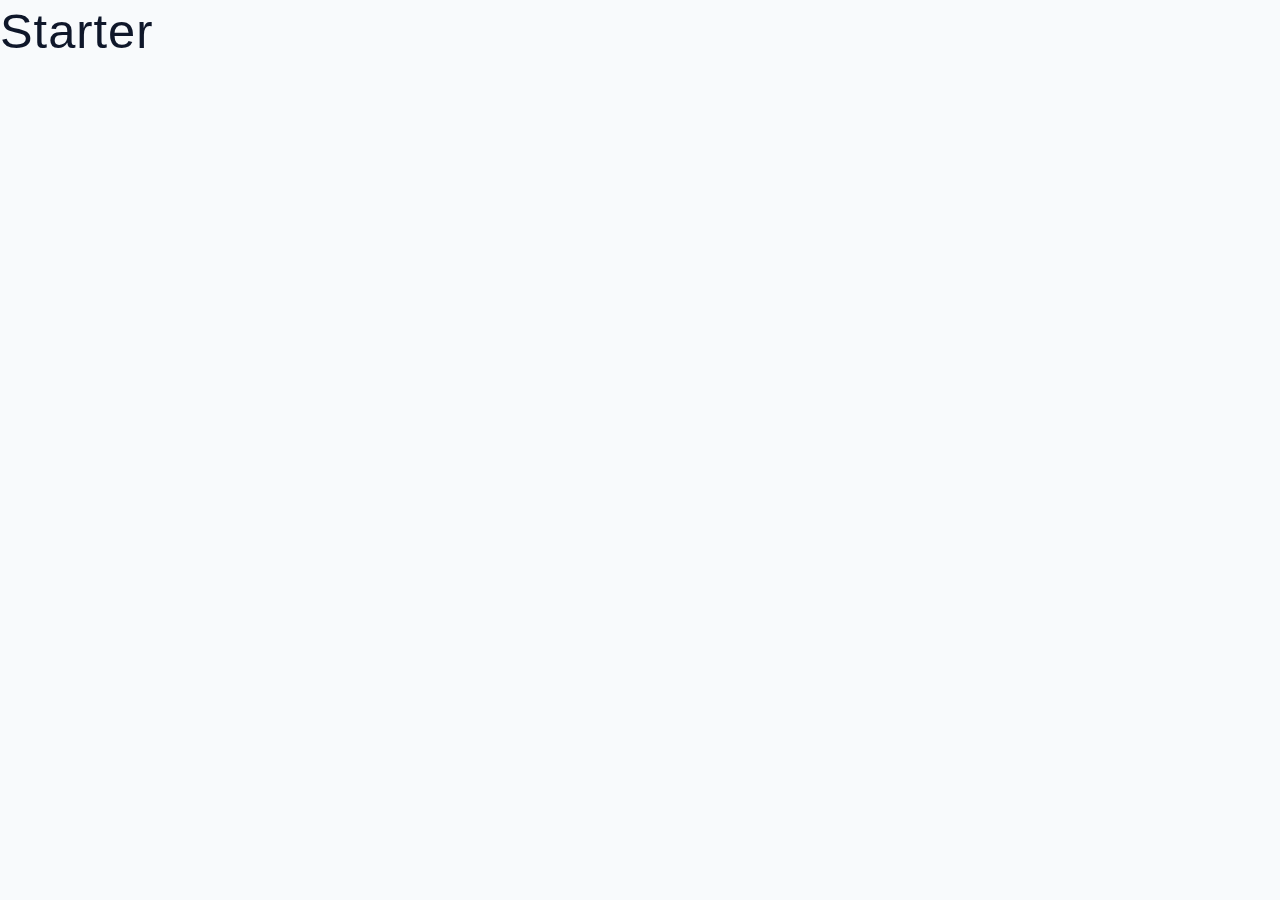
<file: 00-default-starter/final/index.html>
<!DOCTYPE html>
<html lang="en">
  <head>
    <meta charset="UTF-8" />
    <meta http-equiv="X-UA-Compatible" content="IE=edge" />
    <meta name="viewport" content="width=device-width, initial-scale=1.0" />
    <title>Starter</title>
    <!-- normalize -->
    <link rel="stylesheet" href="./normalize.css" />
    <!-- font-awesome -->
    <link
      rel="stylesheet"
      href="https://cdnjs.cloudflare.com/ajax/libs/font-awesome/5.14.0/css/all.min.css"
    />
    <!-- main css -->
    <link rel="stylesheet" href="./main.css" />
  </head>
  <body>
    <h1>Starter</h1>
  </body>
</html>
</file>
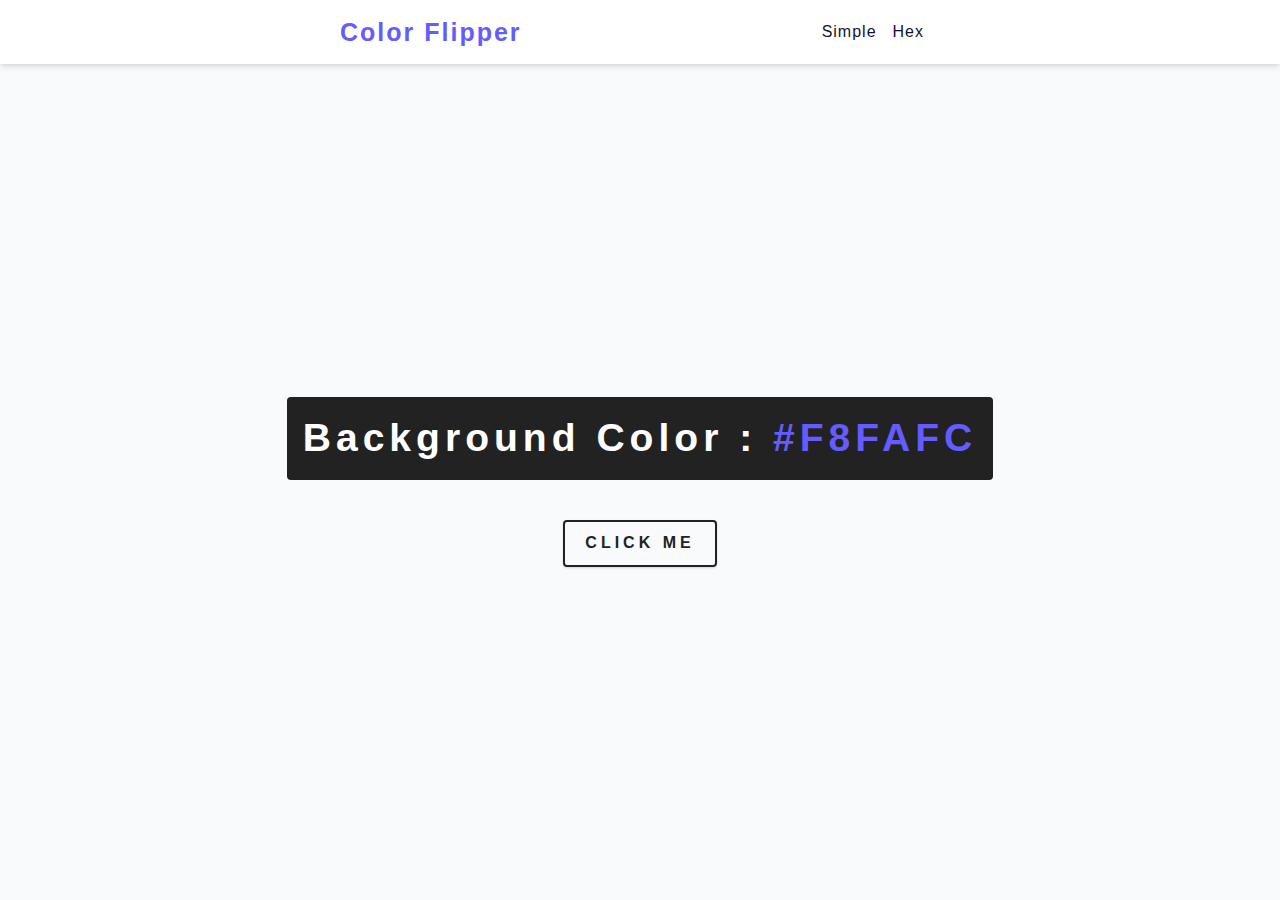
<file: 01-color-flipper/final/index.html>
<!DOCTYPE html>
<html lang="en">
  <head>
    <meta charset="UTF-8" />
    <meta http-equiv="X-UA-Compatible" content="IE=edge" />
    <meta name="viewport" content="width=device-width, initial-scale=1.0" />
    <title>Color Flipper || Simple</title>
    <!-- normalize -->
    <link rel="stylesheet" href="./normalize.css" />
    <!-- font-awesome -->
    <link
      rel="stylesheet"
      href="https://cdnjs.cloudflare.com/ajax/libs/font-awesome/5.14.0/css/all.min.css"
    />
    <!-- main css -->
    <link rel="stylesheet" href="./main.css" />
  </head>
  <body>
    <nav>
      <div class="nav-center">
        <h4>color flipper</h4>
        <ul class="nav-links">
          <li><a href="index.html">simple</a></li>
          <li><a href="hex.html">hex</a></li>
        </ul>
      </div>
    </nav>
    <main>
      <div class="container">
        <h2>background color : <span class="color">#f8fafc</span></h2>
        <button class="btn btn-hero" id="btn">click me</button>
      </div>
    </main>
  </body>
</html>
</file>
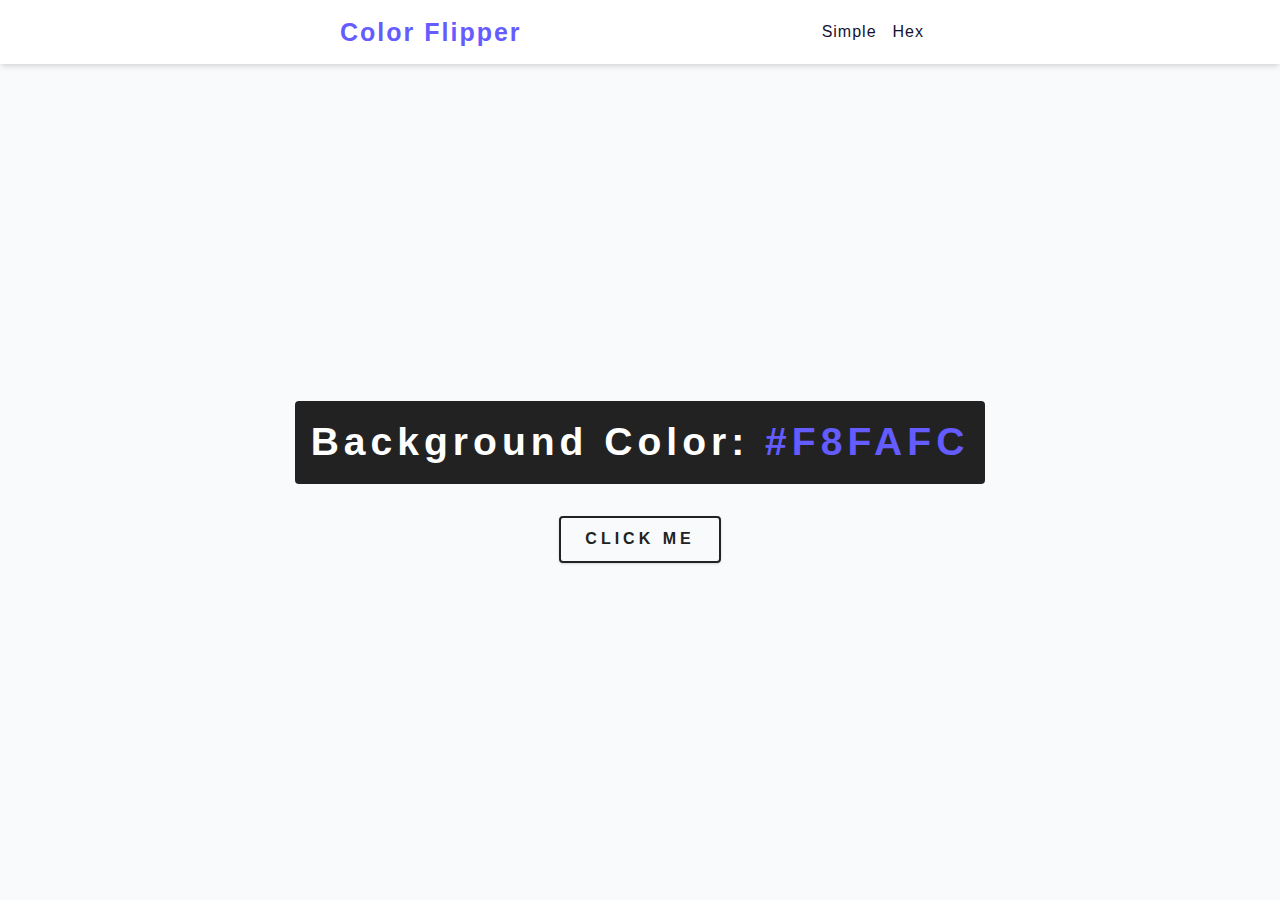
<file: 01-color-flipper/starter/index.html>
<!DOCTYPE html>
<html lang="en">
    <head>
        <meta charset="UTF-8" />
        <meta http-equiv="X-UA-Compatible" content="IE=edge" />
        <meta name="viewport" content="width=device-width, initial-scale=1.0" />
        <title>Color Flipper || Simple</title>
        <!-- normalize -->
        <link rel="stylesheet" href="./normalize.css" />
        <!-- font-awesome -->
        <link
            rel="stylesheet"
            href="https://cdnjs.cloudflare.com/ajax/libs/font-awesome/5.14.0/css/all.min.css"
        />
        <!-- main css -->
        <link rel="stylesheet" href="./main.css" />
    </head>
    <body>
        <nav class="nav">
            <div class="nav-center">
                <h4>Color Flipper</h4>
                <!-- nav links -->
                <ul class="nav-links">
                    <!-- single link -->
                    <li>
                        <a href="./index.html" class="nav-link">Simple</a>
                    </li>
                    <!-- end of single link -->
                    <!-- single link -->
                    <li>
                        <a href="./hex.html" class="nav-link">Hex</a>
                    </li>
                    <!-- end of single link -->
                </ul>
            </div>
        </nav>
        <main>
            <div class="container">
                <h2>background color: <span class="color">#f8fafc</span></h2>
                <button class="btn btn-hero" id="btn">click me</button>
            </div>
        </main>
    </body>
</html>
</file>
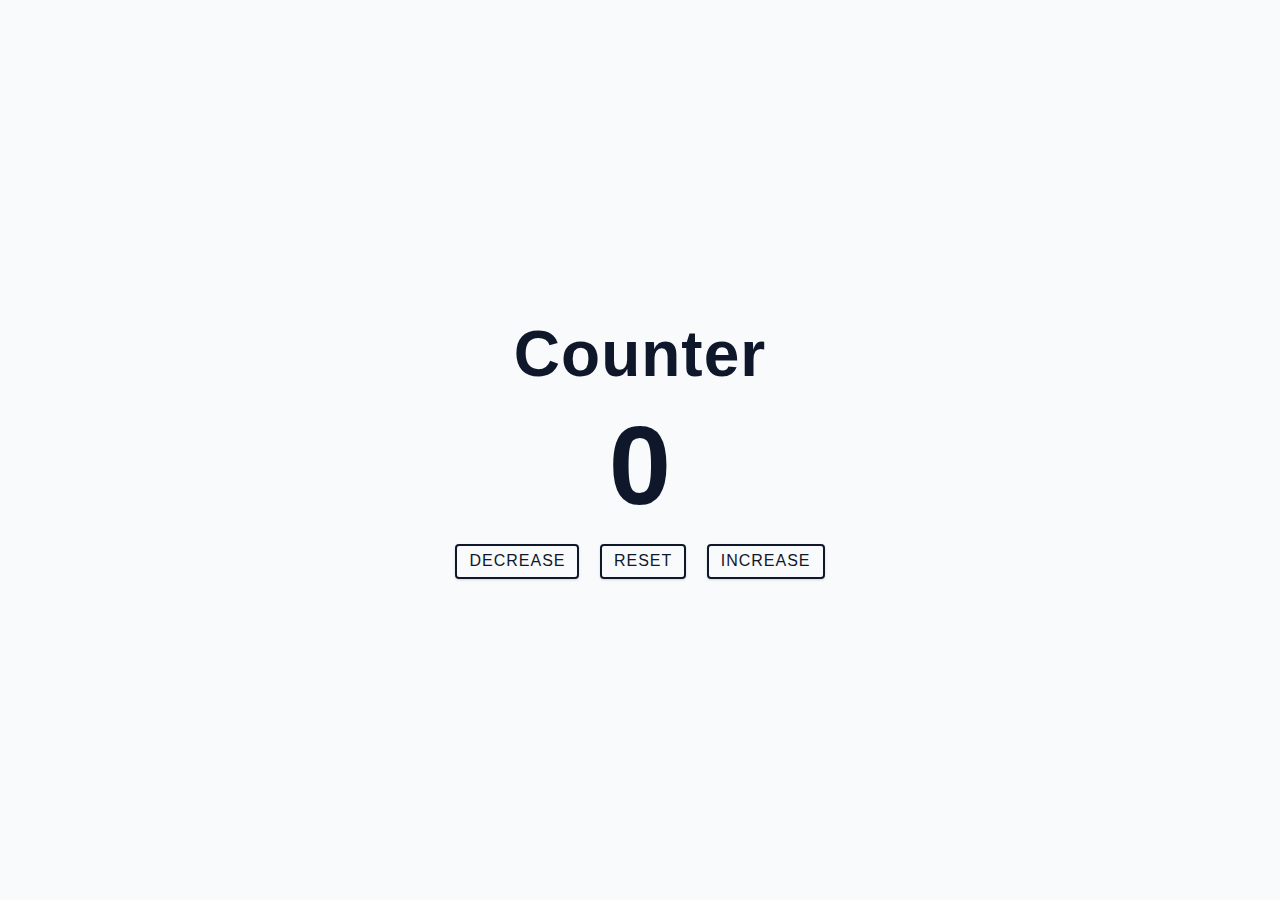
<file: 02-counter/final/index.html>
<!DOCTYPE html>
<html lang="en">
  <head>
    <meta charset="UTF-8" />
    <meta http-equiv="X-UA-Compatible" content="IE=edge" />
    <meta name="viewport" content="width=device-width, initial-scale=1.0" />
    <title>Counter</title>
    <!-- normalize -->
    <link rel="stylesheet" href="./normalize.css" />
    <!-- font-awesome -->
    <link
      rel="stylesheet"
      href="https://cdnjs.cloudflare.com/ajax/libs/font-awesome/5.14.0/css/all.min.css"
    />
    <!-- main css -->
    <link rel="stylesheet" href="./main.css" />
  </head>
  <body>
    <main>
      <div class="container">
        <h1>counter</h1>
        <span id="value">0</span>
        <div class="button-container">
          <button class="btn counter-btn decrease">decrease</button>
          <button class="btn counter-btn reset">reset</button>
          <button class="btn counter-btn increase">increase</button>
        </div>
      </div>
    </main>
  </body>
</html>
</file>
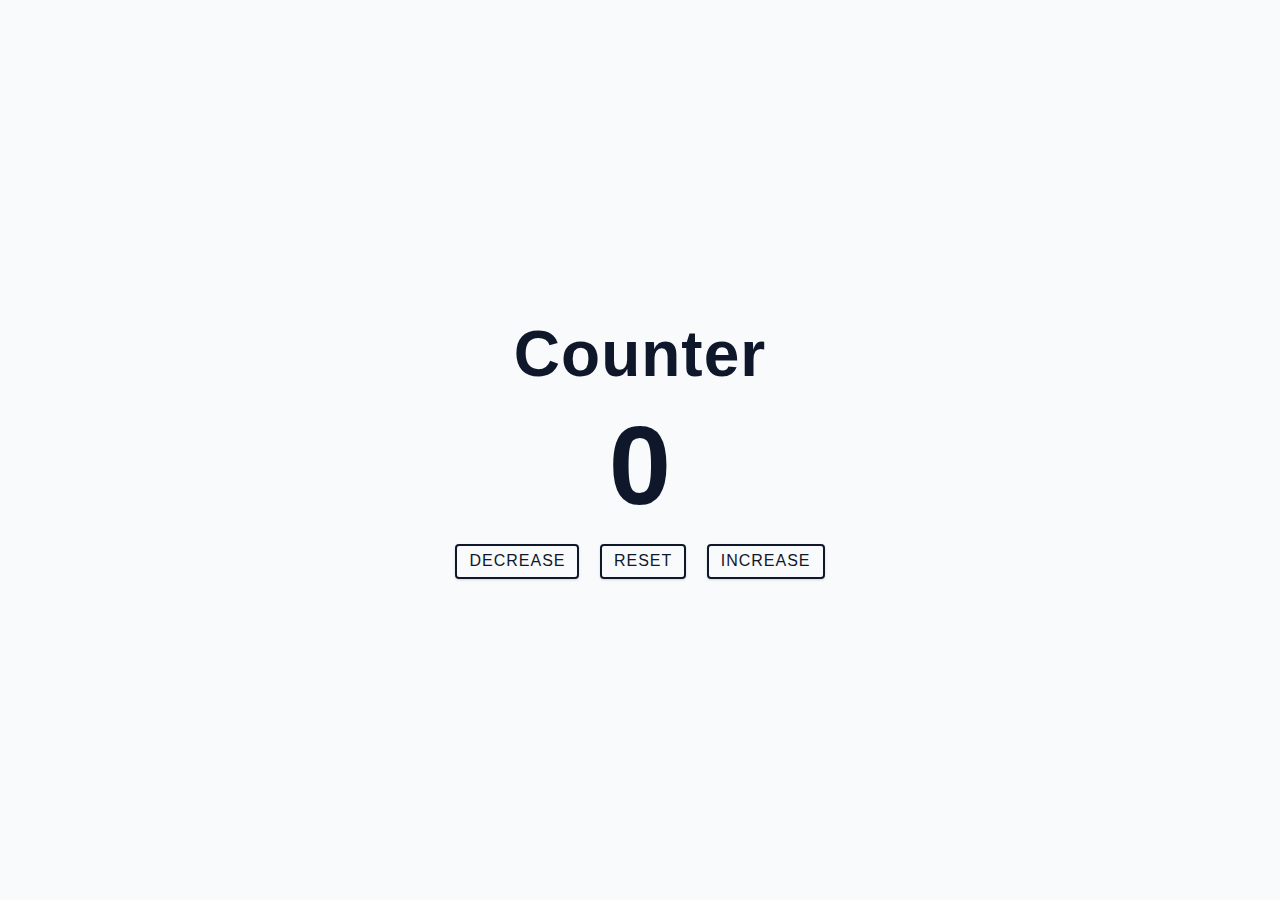
<file: 02-counter/starter/index.html>
<!DOCTYPE html>
<html lang="en">
    <head>
        <meta charset="UTF-8" />
        <meta http-equiv="X-UA-Compatible" content="IE=edge" />
        <meta name="viewport" content="width=device-width, initial-scale=1.0" />
        <title>Counter - Starter</title>
        <!-- normalize -->
        <link rel="stylesheet" href="./normalize.css" />
        <!-- font-awesome -->
        <link
            rel="stylesheet"
            href="https://cdnjs.cloudflare.com/ajax/libs/font-awesome/5.14.0/css/all.min.css"
        />
        <!-- main css -->
        <link rel="stylesheet" href="./main.css" />
    </head>
    <body>
        <main>
            <div class="container">
                <h1>counter</h1>
                <span id="value">0</span>
                <div class="button-container">
                    <button class="btn counter-btn decrease">decrease</button>
                    <button class="btn counter-btn reset">reset</button>
                    <button class="btn counter-btn increase">increase</button>
                </div>
            </div>
        </main>
    </body>
</html>
</file>
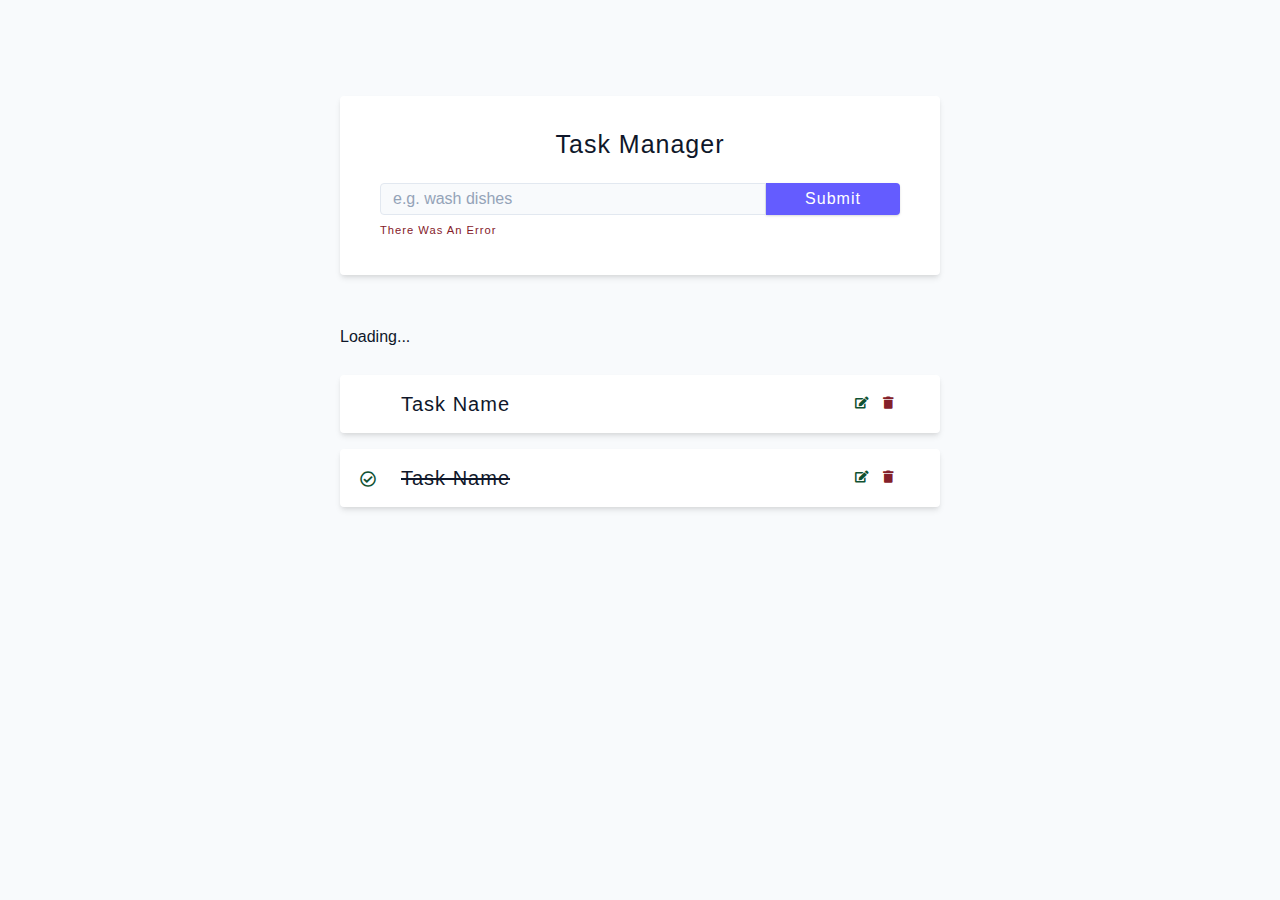
<file: 03-task-manager/final/index.html>
<!DOCTYPE html>
<html lang="en">
  <head>
    <meta charset="UTF-8" />
    <meta http-equiv="X-UA-Compatible" content="IE=edge" />
    <meta name="viewport" content="width=device-width, initial-scale=1.0" />
    <title>Task Manager || Final</title>
    <!-- normalize -->
    <link rel="stylesheet" href="./normalize.css" />
    <!-- font-awesome -->
    <link
      rel="stylesheet"
      href="https://cdnjs.cloudflare.com/ajax/libs/font-awesome/5.14.0/css/all.min.css"
    />
    <!-- main css -->
    <link rel="stylesheet" href="./main.css" />
  </head>
  <body>
    <form class="form task-form">
      <h4>task manager</h4>
      <div class="form-control">
        <input
          type="text"
          name="name"
          class="form-input task-input"
          placeholder="e.g. wash dishes"
        />
        <button type="submit" class="btn submit-btn">submit</button>
      </div>
      <small class="form-alert"> there was an error </small>
    </form>

    <section class="tasks-container">
      <p class="loading-text">Loading...</p>
      <div class="tasks">
        <!-- single task -->
        <div class="single-task">
          <h5><i class="far fa-check-circle"></i>task name</h5>
          <div class="task-links">
            <!-- edit link -->
            <a href="task.html" class="edit-link">
              <i class="fas fa-edit"></i>
            </a>
            <!-- delete btn -->
            <button type="button" class="delete-btn" data-id="123">
              <i class="fas fa-trash"></i>
            </button>
          </div>
        </div>
        <!-- single task -->
        <!-- single task -->
        <div class="single-task task-completed">
          <h5>
            <span><i class="far fa-check-circle"></i></span>task name
          </h5>
          <div class="task-links">
            <!-- edit link -->
            <a href="task.html" class="edit-link">
              <i class="fas fa-edit"></i>
            </a>
            <!-- delete btn -->
            <button type="button" class="delete-btn" data-id="123">
              <i class="fas fa-trash"></i>
            </button>
          </div>
        </div>
        <!-- single task -->
      </div>
    </section>
  </body>
</html>
</file>
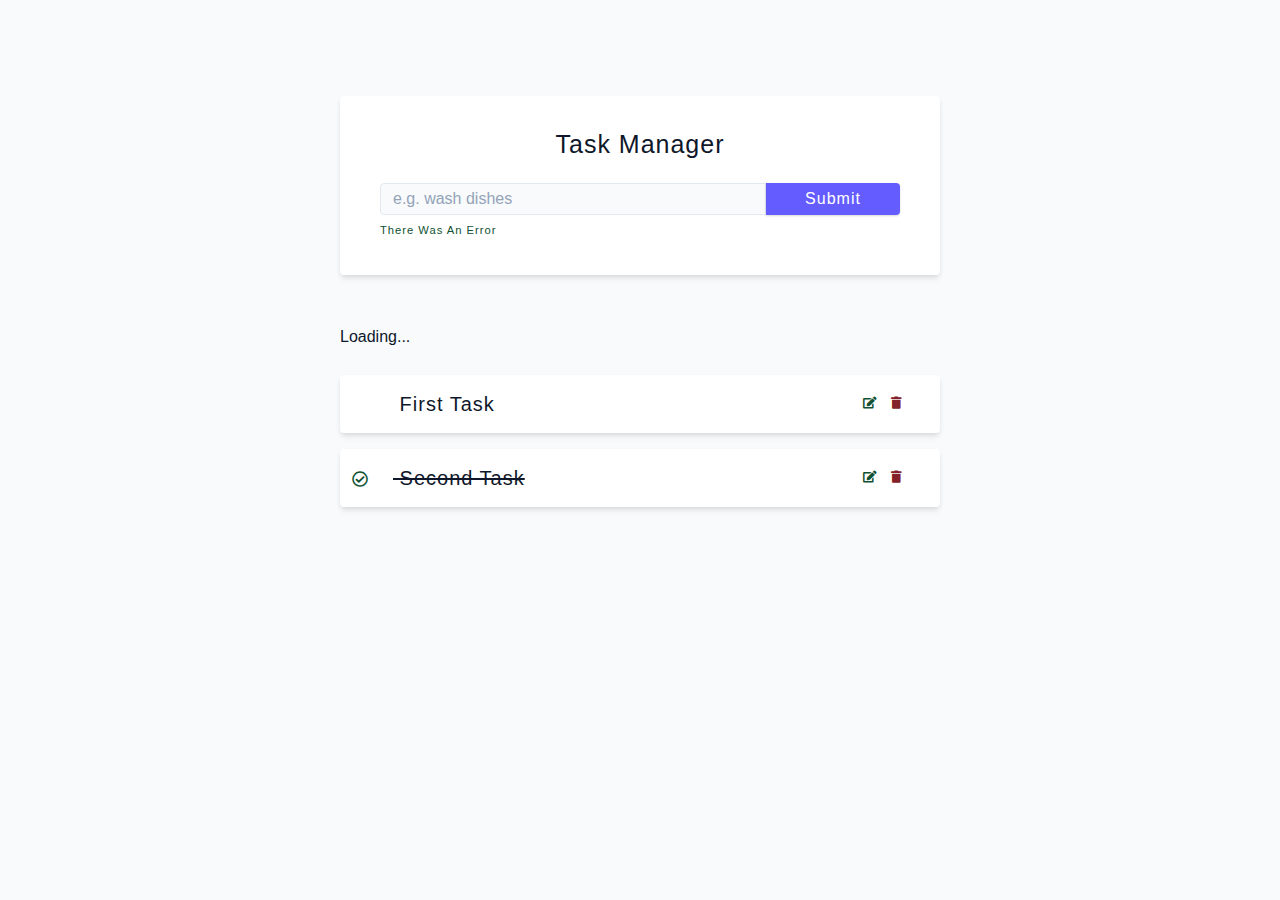
<file: 03-task-manager/starter/index.html>
<!DOCTYPE html>
<html lang="en">
    <head>
        <meta charset="UTF-8" />
        <meta http-equiv="X-UA-Compatible" content="IE=edge" />
        <meta name="viewport" content="width=device-width, initial-scale=1.0" />
        <title>Task Manager Starter</title>
        <!-- normalize -->
        <link rel="stylesheet" href="./normalize.css" />
        <!-- font-awesome -->
        <link
            rel="stylesheet"
            href="https://cdnjs.cloudflare.com/ajax/libs/font-awesome/5.14.0/css/all.min.css"
        />
        <!-- main css -->
        <link rel="stylesheet" href="./main.css" />
    </head>
    <body>
        <form class="form task-form">
            <h4>task manager</h4>
            <div class="form-control">
                <input
                    type="text"
                    name="name"
                    class="form-input task-input"
                    placeholder="e.g. wash dishes"
                />
                <button class="btn submit-btn" type="submit">submit</button>
            </div>
            <small class="form-alert text-success">there was an error</small>
        </form>
        <section class="tasks-container">
            <p class="loading--text">Loading...</p>
            <div class="tasks">
                <!-- single task -->
                <div class="single-task">
                    <h5>
                        <i class="far fa-check-circle"></i>
                        first task
                    </h5>
                    <div class="task-links">
                        <!-- edit link -->
                        <a href="./task.html" class="edit-link">
                            <i class="fas fa-edit"></i>
                        </a>
                        <!-- delete btn -->
                        <button type="button" class="delete-btn" data-id="123">
                            <i class="fas fa-trash"></i>
                        </button>
                    </div>
                </div>
                <!-- end of single task -->
                <!-- single task -->
                <div class="single-task task-completed">
                    <h5>
                        <i class="far fa-check-circle"></i>
                        second task
                    </h5>
                    <div class="task-links">
                        <!-- edit link -->
                        <a href="./task.html" class="edit-link">
                            <i class="fas fa-edit"></i>
                        </a>
                        <!-- delete btn -->
                        <button type="button" class="delete-btn" data-id="123">
                            <i class="fas fa-trash"></i>
                        </button>
                    </div>
                </div>
                <!-- end of single task -->
            </div>
        </section>
    </body>
</html>
</file>
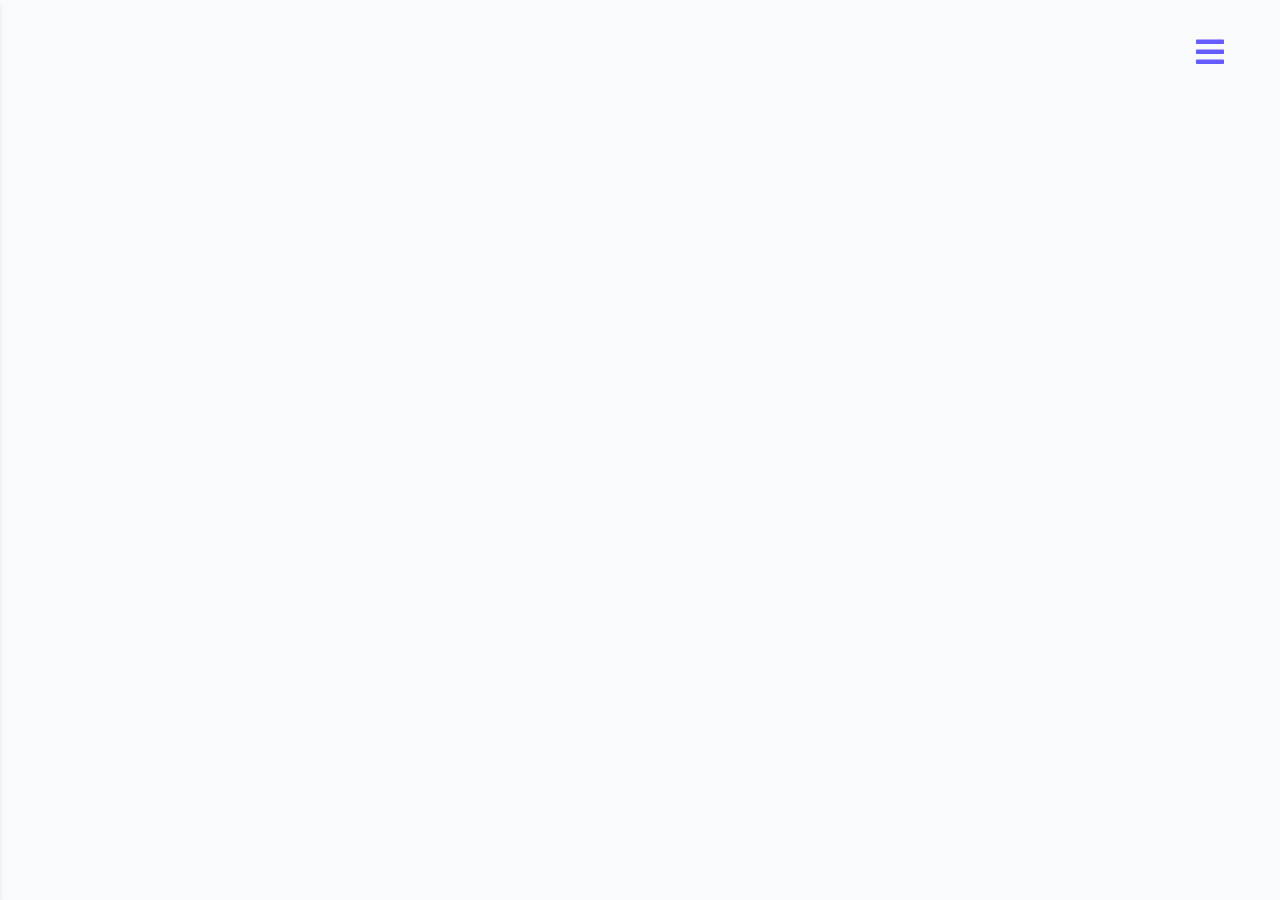
<file: 06-sidebar/final/index.html>
<!DOCTYPE html>
<html lang="en">
  <head>
    <meta charset="UTF-8" />
    <meta http-equiv="X-UA-Compatible" content="IE=edge" />
    <meta name="viewport" content="width=device-width, initial-scale=1.0" />
    <title>Sidebar || Starter</title>
    <!-- normalize -->
    <link rel="stylesheet" href="./normalize.css" />
    <!-- font-awesome -->
    <link
      rel="stylesheet"
      href="https://cdnjs.cloudflare.com/ajax/libs/font-awesome/5.14.0/css/all.min.css"
    />
    <!-- main css -->
    <link rel="stylesheet" href="./main.css" />
  </head>
  <body>
    <button class="sidebar-toggle">
      <i class="fas fa-bars"></i>
    </button>
    <!-- sidebar  -->
    <aside class="sidebar">
      <!-- header -->
      <div class="sidebar-header">
        <img src="./logo.svg" alt="coding addict" class="logo" />
        <button type="button" class="close-btn">
          <i class="fas fa-times"></i>
        </button>
      </div>
      <!-- links -->
      <ul class="links">
        <li>
          <a href="index.html">home</a>
        </li>
        <li>
          <a href="about.html">about</a>
        </li>
        <li>
          <a href="projects.html">projects</a>
        </li>
        <li>
          <a href="contact.html">contact</a>
        </li>
      </ul>
      <!-- social icons -->
      <ul class="social-icons">
        <li>
          <a href="https://www.twitter.com">
            <i class="fab fa-facebook"></i>
          </a>
        </li>
        <li>
          <a href="https://www.twitter.com">
            <i class="fab fa-twitter"></i>
          </a>
        </li>
        <li>
          <a href="https://www.twitter.com">
            <i class="fab fa-behance"></i>
          </a>
        </li>
        <li>
          <a href="https://www.twitter.com">
            <i class="fab fa-linkedin"></i>
          </a>
        </li>
        <li>
          <a href="https://www.twitter.com">
            <i class="fab fa-sketch"></i>
          </a>
        </li>
      </ul>
    </aside>
    <!-- end of sidebar  -->
    <!-- javascript -->
    <script src="./app.js"></script>
  </body>
</html>
</file>
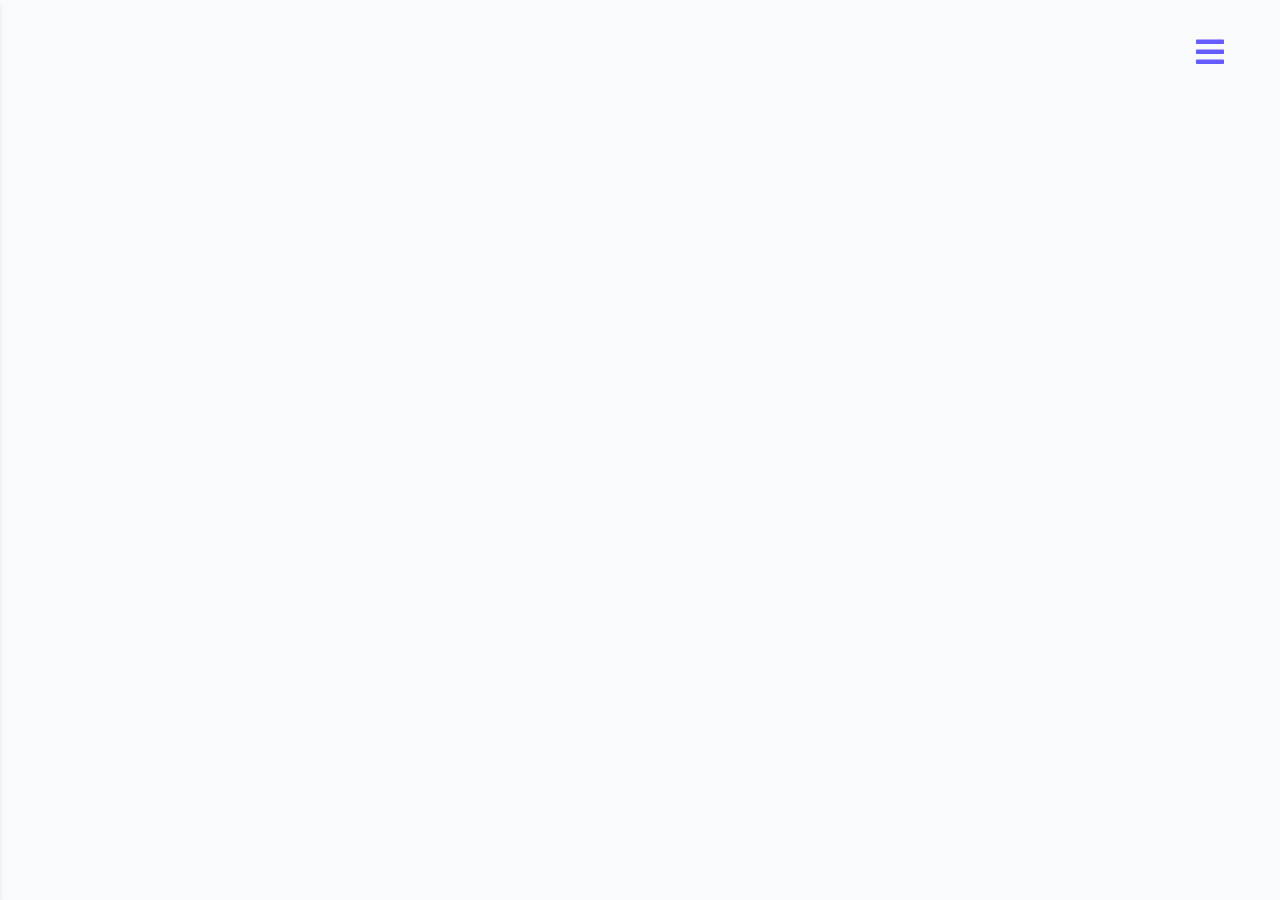
<file: 06-sidebar/starter/index.html>
<!DOCTYPE html>
<html lang="en">
    <head>
        <meta charset="UTF-8" />
        <meta http-equiv="X-UA-Compatible" content="IE=edge" />
        <meta name="viewport" content="width=device-width, initial-scale=1.0" />
        <title>Sidebar || Starter</title>
        <!-- normalize -->
        <link rel="stylesheet" href="./normalize.css" />
        <!-- font-awesome -->
        <link
            rel="stylesheet"
            href="https://cdnjs.cloudflare.com/ajax/libs/font-awesome/5.14.0/css/all.min.css"
        />
        <!-- main css -->
        <link rel="stylesheet" href="./main.css" />
    </head>
    <body>
        <button class="sidebar-toggle">
            <i class="fas fa-bars"></i>
        </button>
        <!-- sidebar -->
        <aside class="sidebar">
            <!-- header -->
            <div class="sidebar-header">
                <img src="./logo.svg" alt="logo" class="logo" />
                <button class="close-btn" type="button">
                    <i class="fas fa-times"></i>
                </button>
            </div>
            <!-- links -->
            <ul class="links">
                <li>
                    <a href="#">home</a>
                </li>
                <li>
                    <a href="#">about</a>
                </li>
                <li>
                    <a href="#">projects</a>
                </li>
                <li>
                    <a href="#">contact</a>
                </li>
            </ul>
            <!-- social icons -->
            <ul class="social-icons">
                <li>
                    <a href="https://twitter.com">
                        <i class="fab fa-facebook"></i>
                    </a>
                </li>
                <li>
                    <a href="https://twitter.com">
                        <i class="fab fa-twitter"></i>
                    </a>
                </li>
                <li>
                    <a href="https://twitter.com">
                        <i class="fab fa-behance"></i>
                    </a>
                </li>
                <li>
                    <a href="https://twitter.com">
                        <i class="fab fa-linkedin"></i>
                    </a>
                </li>
                <li>
                    <a href="https://twitter.com">
                        <i class="fab fa-sketch"></i>
                    </a>
                </li>
            </ul>
        </aside>
        <!-- end of sidebar -->
        <!-- javascript -->
        <script src="./app.js"></script>
    </body>
</html>
</file>
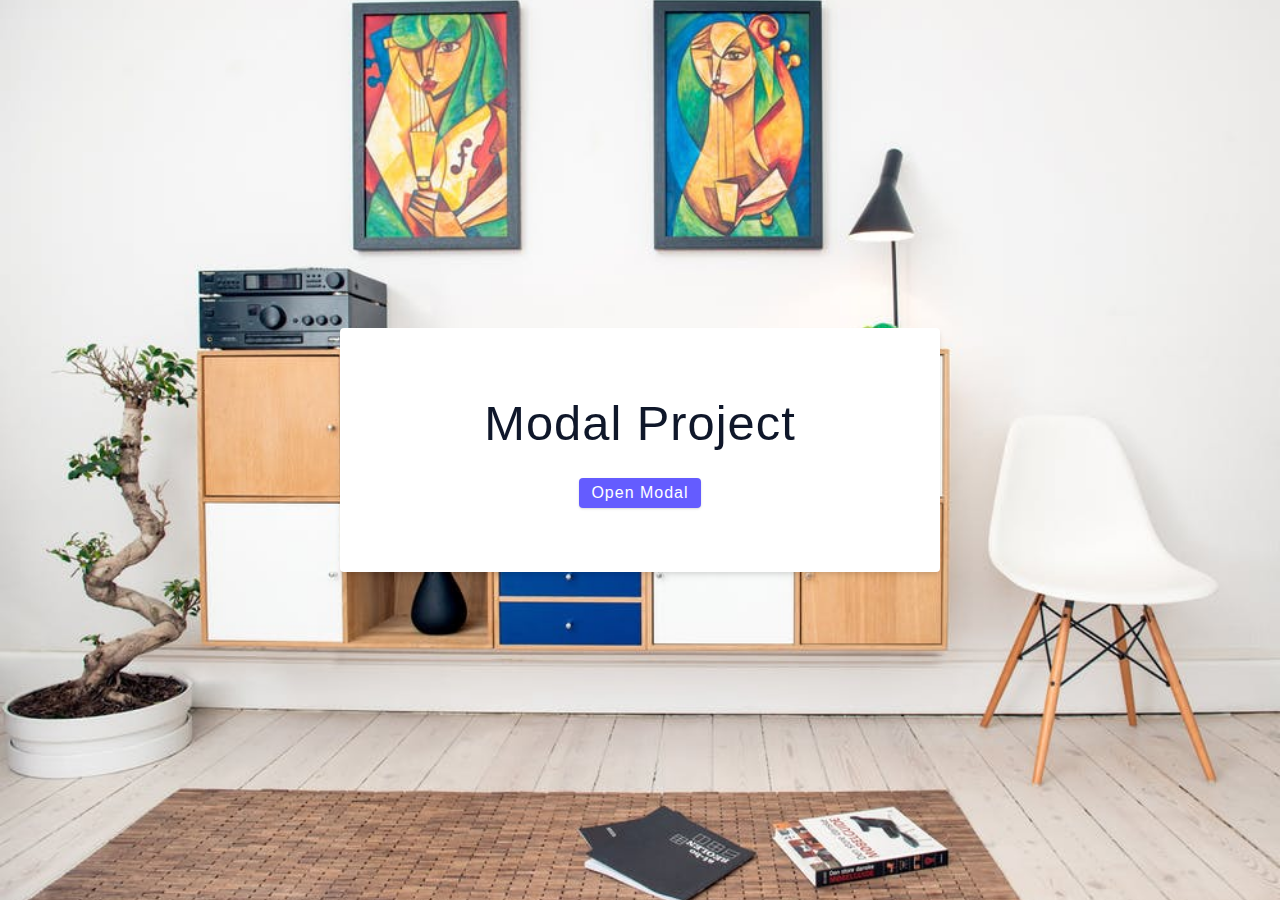
<file: 07-modal/final/index.html>
<!DOCTYPE html>
<html lang="en">
  <head>
    <meta charset="UTF-8" />
    <meta http-equiv="X-UA-Compatible" content="IE=edge" />
    <meta name="viewport" content="width=device-width, initial-scale=1.0" />
    <title>Modal || Final</title>
    <!-- normalize -->
    <link rel="stylesheet" href="./normalize.css" />
    <!-- font-awesome -->
    <link
      rel="stylesheet"
      href="https://cdnjs.cloudflare.com/ajax/libs/font-awesome/5.14.0/css/all.min.css"
    />
    <!-- main css -->
    <link rel="stylesheet" href="./main.css" />
  </head>
  <body>
    <!-- hero -->
    <header class="hero">
      <div class="banner">
        <h1>modal project</h1>
        <button class="btn modal-btn">open modal</button>
      </div>
    </header>
    <!-- modal -->
    <div class="modal-overlay">
      <div class="modal-container">
        <h3>modal content</h3>
        <button class="close-btn"><i class="fas fa-times"></i></button>
      </div>
    </div>
    <!-- javascript -->
    <script src="app.js"></script>
  </body>
</html>
</file>
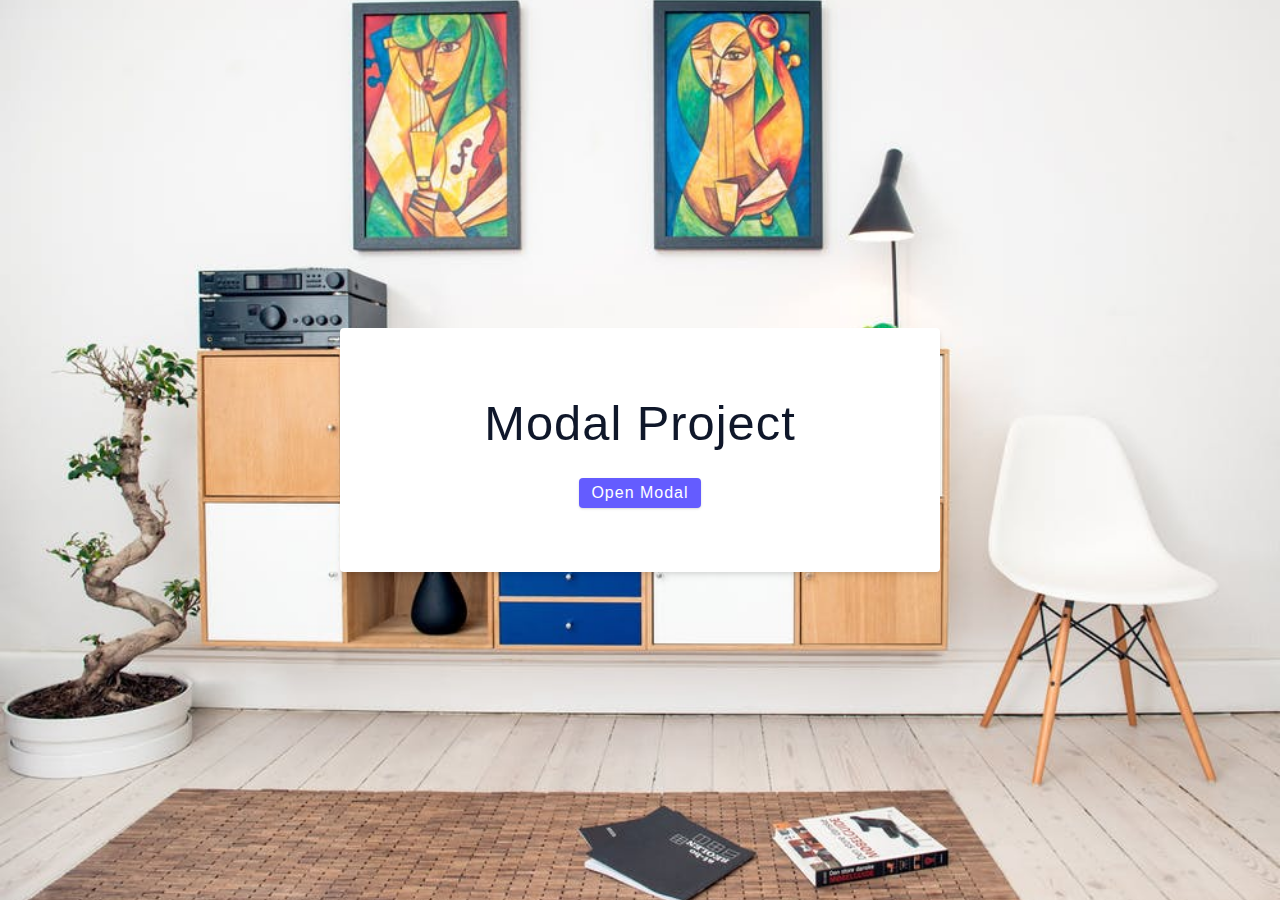
<file: 07-modal/starter/index.html>
<!DOCTYPE html>
<html lang="en">
    <head>
        <meta charset="UTF-8" />
        <meta http-equiv="X-UA-Compatible" content="IE=edge" />
        <meta name="viewport" content="width=device-width, initial-scale=1.0" />
        <title>Modal || Starter</title>
        <!-- normalize -->
        <link rel="stylesheet" href="./normalize.css" />
        <!-- font-awesome -->
        <link
            rel="stylesheet"
            href="https://cdnjs.cloudflare.com/ajax/libs/font-awesome/5.14.0/css/all.min.css"
        />
        <!-- main css -->
        <link rel="stylesheet" href="./main.css" />
    </head>
    <body>
        <!-- hero -->
        <header class="hero">
            <div class="banner">
                <h1>modal project</h1>
                <button type="button" class="btn modal-btn">open modal</button>
            </div>
        </header>
        <!-- modal -->
        <div class="modal-overlay">
            <div class="modal-container">
                <h3>modal content</h3>
                <button type="button" class="close-btn">
                    <i class="fas fa-times"></i>
                </button>
            </div>
        </div>
        <!-- javascript -->
        <script src="app.js"></script>
    </body>
</html>
</file>
<file: 00-default-starter/final/main.css>
*,
::after,
::before {
  box-sizing: border-box;
}
/* fonts */

@import url('https://fonts.googleapis.com/css2?family=Roboto:wght@400;500;600&family=Montserrat&display=swap');
html {
  font-size: 100%;
} /*16px*/

:root {
  /* colors */
  --primary-100: #e2e0ff;
  --primary-200: #c1beff;
  --primary-300: #a29dff;
  --primary-400: #837dff;
  --primary-500: #645cff;
  --primary-600: #504acc;
  --primary-700: #3c3799;
  --primary-800: #282566;
  --primary-900: #141233;

  /* grey */
  --grey-50: #f8fafc;
  --grey-100: #f1f5f9;
  --grey-200: #e2e8f0;
  --grey-300: #cbd5e1;
  --grey-400: #94a3b8;
  --grey-500: #64748b;
  --grey-600: #475569;
  --grey-700: #334155;
  --grey-800: #1e293b;
  --grey-900: #0f172a;
  /* rest of the colors */
  --black: #222;
  --white: #fff;
  --red-light: #f8d7da;
  --red-dark: #842029;
  --green-light: #d1e7dd;
  --green-dark: #0f5132;

  /* fonts  */
  --headingFont: 'Roboto', sans-serif;
  --bodyFont: 'Nunito', sans-serif;
  --smallText: 0.7em;
  /* rest of the vars */
  --backgroundColor: var(--grey-50);
  --textColor: var(--grey-900);
  --borderRadius: 0.25rem;
  --letterSpacing: 1px;
  --transition: 0.3s ease-in-out all;
  --max-width: 1120px;
  --fixed-width: 600px;

  /* box shadow*/
  --shadow-1: 0 1px 3px 0 rgba(0, 0, 0, 0.1), 0 1px 2px 0 rgba(0, 0, 0, 0.06);
  --shadow-2: 0 4px 6px -1px rgba(0, 0, 0, 0.1),
    0 2px 4px -1px rgba(0, 0, 0, 0.06);
  --shadow-3: 0 10px 15px -3px rgba(0, 0, 0, 0.1),
    0 4px 6px -2px rgba(0, 0, 0, 0.05);
  --shadow-4: 0 20px 25px -5px rgba(0, 0, 0, 0.1),
    0 10px 10px -5px rgba(0, 0, 0, 0.04);
}

body {
  background: var(--backgroundColor);
  font-family: var(--bodyFont);
  font-weight: 400;
  line-height: 1.75;
  color: var(--textColor);
}

p {
  margin-bottom: 1.5rem;
  max-width: 40em;
}

h1,
h2,
h3,
h4,
h5 {
  margin: 0;
  margin-bottom: 1.38rem;
  font-family: var(--headingFont);
  font-weight: 400;
  line-height: 1.3;
  text-transform: capitalize;
  letter-spacing: var(--letterSpacing);
}

h1 {
  margin-top: 0;
  font-size: 3.052rem;
}

h2 {
  font-size: 2.441rem;
}

h3 {
  font-size: 1.953rem;
}

h4 {
  font-size: 1.563rem;
}

h5 {
  font-size: 1.25rem;
}

small,
.text-small {
  font-size: var(--smallText);
}

a {
  text-decoration: none;
}
ul {
  list-style-type: none;
  padding: 0;
}

.img {
  width: 100%;
  display: block;
  object-fit: cover;
}
/* buttons */

.btn {
  cursor: pointer;
  color: var(--white);
  background: var(--primary-500);
  border: transparent;
  border-radius: var(--borderRadius);
  letter-spacing: var(--letterSpacing);
  padding: 0.375rem 0.75rem;
  box-shadow: var(--shadow-1);
  transition: var(--transition);
  text-transform: capitalize;
  display: inline-block;
}
.btn:hover {
  background: var(--primary-700);
  box-shadow: var(--shadow-3);
}
.btn-hipster {
  color: var(--primary-500);
  background: var(--primary-200);
}
.btn-hipster:hover {
  color: var(--primary-200);
  background: var(--primary-700);
}
.btn-block {
  width: 100%;
}

/* alerts */
.alert {
  padding: 0.375rem 0.75rem;
  margin-bottom: 1rem;
  border-color: transparent;
  border-radius: var(--borderRadius);
}

.alert-danger {
  color: var(--red-dark);
  background: var(--red-light);
}
.alert-success {
  color: var(--green-dark);
  background: var(--green-light);
}
/* form */

.form {
  width: 90vw;
  max-width: var(--fixed-width);
  background: var(--white);
  border-radius: var(--borderRadius);
  box-shadow: var(--shadow-2);
  padding: 2rem 2.5rem;
  margin: 3rem auto;
}
.form-label {
  display: block;
  font-size: var(--smallText);
  margin-bottom: 0.5rem;
  text-transform: capitalize;
  letter-spacing: var(--letterSpacing);
}
.form-input,
.form-textarea {
  width: 100%;
  padding: 0.375rem 0.75rem;
  border-radius: var(--borderRadius);
  background: var(--backgroundColor);
  border: 1px solid var(--grey-200);
}

.form-row {
  margin-bottom: 1rem;
}

.form-textarea {
  height: 7rem;
}
::placeholder {
  font-family: inherit;
  color: var(--grey-400);
}
.form-alert {
  color: var(--red-dark);
  letter-spacing: var(--letterSpacing);
  text-transform: capitalize;
}
/* alert */

@keyframes spinner {
  to {
    transform: rotate(360deg);
  }
}

.loading {
  width: 6rem;
  height: 6rem;
  border: 5px solid var(--grey-400);
  border-radius: 50%;
  border-top-color: var(--primary-500);
  animation: spinner 0.6s linear infinite;
}
.loading {
  margin: 0 auto;
}
/* title */

.title {
  text-align: center;
}

.title-underline {
  background: var(--primary-500);
  width: 7rem;
  height: 0.25rem;
  margin: 0 auto;
  margin-top: -1rem;
}
/*
=============== 
Project
===============
*/
</file>
<file: 01-color-flipper/final/main.css>
*,
::after,
::before {
  box-sizing: border-box;
}
/* fonts */
@import url('https://fonts.googleapis.com/css2?family=Roboto:wght@400;500;600&family=Montserrat&display=swap');
html {
  font-size: 100%;
} /*16px*/

:root {
  /* colors */
  --primary-100: #e2e0ff;
  --primary-200: #c1beff;
  --primary-300: #a29dff;
  --primary-400: #837dff;
  --primary-500: #645cff;
  --primary-600: #504acc;
  --primary-700: #3c3799;
  --primary-800: #282566;
  --primary-900: #141233;

  /* grey */
  --grey-50: #f8fafc;
  --grey-100: #f1f5f9;
  --grey-200: #e2e8f0;
  --grey-300: #cbd5e1;
  --grey-400: #94a3b8;
  --grey-500: #64748b;
  --grey-600: #475569;
  --grey-700: #334155;
  --grey-800: #1e293b;
  --grey-900: #0f172a;
  /* rest of the colors */
  --black: #222;
  --white: #fff;
  --red-light: #f8d7da;
  --red-dark: #842029;
  --green-light: #d1e7dd;
  --green-dark: #0f5132;

  /* fonts  */
  --headingFont: 'Roboto', sans-serif;
  --bodyFont: 'Nunito', sans-serif;
  --smallText: 0.7em;
  /* rest of the vars */
  --backgroundColor: var(--grey-50);
  --textColor: var(--grey-900);
  --borderRadius: 0.25rem;
  --letterSpacing: 1px;
  --transition: 0.3s ease-in-out all;
  --max-width: 1120px;
  --fixed-width: 600px;

  /* box shadow*/
  --shadow-1: 0 1px 3px 0 rgba(0, 0, 0, 0.1), 0 1px 2px 0 rgba(0, 0, 0, 0.06);
  --shadow-2: 0 4px 6px -1px rgba(0, 0, 0, 0.1),
    0 2px 4px -1px rgba(0, 0, 0, 0.06);
  --shadow-3: 0 10px 15px -3px rgba(0, 0, 0, 0.1),
    0 4px 6px -2px rgba(0, 0, 0, 0.05);
  --shadow-4: 0 20px 25px -5px rgba(0, 0, 0, 0.1),
    0 10px 10px -5px rgba(0, 0, 0, 0.04);
}

body {
  background: var(--backgroundColor);
  font-family: var(--bodyFont);
  font-weight: 400;
  line-height: 1.75;
  color: var(--textColor);
}

p {
  margin-bottom: 1.5rem;
  max-width: 40em;
}

h1,
h2,
h3,
h4,
h5 {
  margin: 0;
  margin-bottom: 1.38rem;
  font-family: var(--headingFont);
  font-weight: 400;
  line-height: 1.3;
  text-transform: capitalize;
  letter-spacing: var(--letterSpacing);
}

h1 {
  margin-top: 0;
  font-size: 3.052rem;
}

h2 {
  font-size: 2.441rem;
}

h3 {
  font-size: 1.953rem;
}

h4 {
  font-size: 1.563rem;
}

h5 {
  font-size: 1.25rem;
}

small,
.text-small {
  font-size: var(--smallText);
}

a {
  text-decoration: none;
}
ul {
  list-style-type: none;
  padding: 0;
}

.img {
  width: 100%;
  display: block;
  object-fit: cover;
}
/* buttons */

.btn {
  cursor: pointer;
  color: var(--white);
  background: var(--primary-500);
  border: transparent;
  border-radius: var(--borderRadius);
  letter-spacing: var(--letterSpacing);
  padding: 0.375rem 0.75rem;
  box-shadow: var(--shadow-1);
  transition: var(--transition);
  text-transform: capitalize;
  display: inline-block;
}
.btn:hover {
  background: var(--primary-700);
  box-shadow: var(--shadow-3);
}
.btn-hipster {
  color: var(--primary-500);
  background: var(--primary-200);
}
.btn-hipster:hover {
  color: var(--primary-200);
  background: var(--primary-700);
}
.btn-block {
  width: 100%;
}

/* alerts */
.alert {
  padding: 0.375rem 0.75rem;
  margin-bottom: 1rem;
  border-color: transparent;
  border-radius: var(--borderRadius);
}

.alert-danger {
  color: var(--red-dark);
  background: var(--red-light);
}
.alert-success {
  color: var(--green-dark);
  background: var(--green-light);
}
/* form */

.form {
  width: 90vw;
  max-width: var(--fixed-width);
  background: var(--white);
  border-radius: var(--borderRadius);
  box-shadow: var(--shadow-2);
  padding: 2rem 2.5rem;
  margin: 3rem auto;
}
.form-label {
  display: block;
  font-size: var(--smallText);
  margin-bottom: 0.5rem;
  text-transform: capitalize;
  letter-spacing: var(--letterSpacing);
}
.form-input,
.form-textarea {
  width: 100%;
  padding: 0.375rem 0.75rem;
  border-radius: var(--borderRadius);
  background: var(--backgroundColor);
  border: 1px solid var(--grey-200);
}

.form-row {
  margin-bottom: 1rem;
}

.form-textarea {
  height: 7rem;
}
::placeholder {
  font-family: inherit;
  color: var(--grey-400);
}
.form-alert {
  color: var(--red-dark);
  letter-spacing: var(--letterSpacing);
  text-transform: capitalize;
}
/* alert */

@keyframes spinner {
  to {
    transform: rotate(360deg);
  }
}

.loading {
  width: 6rem;
  height: 6rem;
  border: 5px solid var(--grey-400);
  border-radius: 50%;
  border-top-color: var(--primary-500);
  animation: spinner 0.6s linear infinite;
}
.loading {
  margin: 0 auto;
}
/* title */

.title {
  text-align: center;
}

.title-underline {
  background: var(--primary-500);
  width: 7rem;
  height: 0.25rem;
  margin: 0 auto;
  margin-top: -1rem;
}

/*
=============== 
Nav
===============
*/
nav {
  background: var(--white);
  height: 4rem;
  display: grid;
  align-items: center;
  box-shadow: var(--shadow-2);
}
.nav-center {
  width: 90vw;
  max-width: var(--fixed-width);
  margin: 0 auto;
  display: flex;
  align-items: center;
  justify-content: space-between;
}
.nav-center h4 {
  margin-bottom: 0;
  color: var(--primary-500);
  letter-spacing: 2px;
  font-weight: 600;
}
.nav-links {
  display: flex;
}
nav a {
  text-transform: capitalize;
  font-size: 1rem;
  color: var(--primary-900);
  letter-spacing: var(--letterSpacing);
  margin-right: 1rem;
  transition: var(--transition);
}
nav a:hover {
  color: var(--primary-500);
}
/*
=============== 
Container
===============
*/
main {
  min-height: calc(100vh - 4rem);
  display: grid;
  place-items: center;
}
.container {
  text-align: center;
}
.container h2 {
  background: var(--black);
  color: var(--white);
  padding: 1rem;
  border-radius: var(--borderRadius);
  margin-bottom: 2.5rem;
  letter-spacing: 5px;
  font-weight: bold;
}
.color {
  color: var(--primary-500);
  text-transform: uppercase;
}
.btn-hero {
  text-transform: uppercase;
  background: transparent;
  color: var(--black);
  letter-spacing: 0.25rem;
  font-weight: bold;
  border: 2px solid var(--black);
  padding: 0.75rem 1.25rem;
}
.btn-hero:hover {
  color: var(--white);
  background: var(--black);
}
</file>
<file: 01-color-flipper/starter/main.css>
*,
::after,
::before {
    box-sizing: border-box;
}
/* fonts */
@import url("https://fonts.googleapis.com/css2?family=Roboto:wght@400;500;600&family=Montserrat&display=swap");
html {
    font-size: 100%;
} /*16px*/

:root {
    /* colors */
    --primary-100: #e2e0ff;
    --primary-200: #c1beff;
    --primary-300: #a29dff;
    --primary-400: #837dff;
    --primary-500: #645cff;
    --primary-600: #504acc;
    --primary-700: #3c3799;
    --primary-800: #282566;
    --primary-900: #141233;

    /* grey */
    --grey-50: #f8fafc;
    --grey-100: #f1f5f9;
    --grey-200: #e2e8f0;
    --grey-300: #cbd5e1;
    --grey-400: #94a3b8;
    --grey-500: #64748b;
    --grey-600: #475569;
    --grey-700: #334155;
    --grey-800: #1e293b;
    --grey-900: #0f172a;
    /* rest of the colors */
    --black: #222;
    --white: #fff;
    --red-light: #f8d7da;
    --red-dark: #842029;
    --green-light: #d1e7dd;
    --green-dark: #0f5132;

    /* fonts  */
    --headingFont: "Roboto", sans-serif;
    --bodyFont: "Nunito", sans-serif;
    --smallText: 0.7em;
    /* rest of the vars */
    --backgroundColor: var(--grey-50);
    --textColor: var(--grey-900);
    --borderRadius: 0.25rem;
    --letterSpacing: 1px;
    --transition: 0.3s ease-in-out all;
    --max-width: 1120px;
    --fixed-width: 600px;

    /* box shadow*/
    --shadow-1: 0 1px 3px 0 rgba(0, 0, 0, 0.1), 0 1px 2px 0 rgba(0, 0, 0, 0.06);
    --shadow-2: 0 4px 6px -1px rgba(0, 0, 0, 0.1),
        0 2px 4px -1px rgba(0, 0, 0, 0.06);
    --shadow-3: 0 10px 15px -3px rgba(0, 0, 0, 0.1),
        0 4px 6px -2px rgba(0, 0, 0, 0.05);
    --shadow-4: 0 20px 25px -5px rgba(0, 0, 0, 0.1),
        0 10px 10px -5px rgba(0, 0, 0, 0.04);
}

body {
    background: var(--backgroundColor);
    font-family: var(--bodyFont);
    font-weight: 400;
    line-height: 1.75;
    color: var(--textColor);
}

p {
    margin-bottom: 1.5rem;
    max-width: 40em;
}

h1,
h2,
h3,
h4,
h5 {
    margin: 0;
    margin-bottom: 1.38rem;
    font-family: var(--headingFont);
    font-weight: 400;
    line-height: 1.3;
    text-transform: capitalize;
    letter-spacing: var(--letterSpacing);
}

h1 {
    margin-top: 0;
    font-size: 3.052rem;
}

h2 {
    font-size: 2.441rem;
}

h3 {
    font-size: 1.953rem;
}

h4 {
    font-size: 1.563rem;
}

h5 {
    font-size: 1.25rem;
}

small,
.text-small {
    font-size: var(--smallText);
}

a {
    text-decoration: none;
}
ul {
    list-style-type: none;
    padding: 0;
}

.img {
    width: 100%;
    display: block;
    object-fit: cover;
}
/* buttons */

.btn {
    cursor: pointer;
    color: var(--white);
    background: var(--primary-500);
    border: transparent;
    border-radius: var(--borderRadius);
    letter-spacing: var(--letterSpacing);
    padding: 0.375rem 0.75rem;
    box-shadow: var(--shadow-1);
    transition: var(--transition);
    text-transform: capitalize;
    display: inline-block;
}
.btn:hover {
    background: var(--primary-700);
    box-shadow: var(--shadow-3);
}
.btn-hipster {
    color: var(--primary-500);
    background: var(--primary-200);
}
.btn-hipster:hover {
    color: var(--primary-200);
    background: var(--primary-700);
}
.btn-block {
    width: 100%;
}

/* alerts */
.alert {
    padding: 0.375rem 0.75rem;
    margin-bottom: 1rem;
    border-color: transparent;
    border-radius: var(--borderRadius);
}

.alert-danger {
    color: var(--red-dark);
    background: var(--red-light);
}
.alert-success {
    color: var(--green-dark);
    background: var(--green-light);
}
/* form */

.form {
    width: 90vw;
    max-width: var(--fixed-width);
    background: var(--white);
    border-radius: var(--borderRadius);
    box-shadow: var(--shadow-2);
    padding: 2rem 2.5rem;
    margin: 3rem auto;
}
.form-label {
    display: block;
    font-size: var(--smallText);
    margin-bottom: 0.5rem;
    text-transform: capitalize;
    letter-spacing: var(--letterSpacing);
}
.form-input,
.form-textarea {
    width: 100%;
    padding: 0.375rem 0.75rem;
    border-radius: var(--borderRadius);
    background: var(--backgroundColor);
    border: 1px solid var(--grey-200);
}

.form-row {
    margin-bottom: 1rem;
}

.form-textarea {
    height: 7rem;
}
::placeholder {
    font-family: inherit;
    color: var(--grey-400);
}
.form-alert {
    color: var(--red-dark);
    letter-spacing: var(--letterSpacing);
    text-transform: capitalize;
}
/* alert */

@keyframes spinner {
    to {
        transform: rotate(360deg);
    }
}

.loading {
    width: 6rem;
    height: 6rem;
    border: 5px solid var(--grey-400);
    border-radius: 50%;
    border-top-color: var(--primary-500);
    animation: spinner 0.6s linear infinite;
}
.loading {
    margin: 0 auto;
}
/* title */

.title {
    text-align: center;
}

.title-underline {
    background: var(--primary-500);
    width: 7rem;
    height: 0.25rem;
    margin: 0 auto;
    margin-top: -1rem;
}

/*
=============== 
Nav
===============
*/

.nav {
    background: var(--white);
    height: 4rem;
    display: grid;
    align-items: center;
    justify-content: center;
    box-shadow: var(--shadow-2);
}

.nav-center {
    width: 90vw;
    max-width: var(--fixed-width);
    /* margin: 0 auto; */
    display: flex;
    align-items: center;
    justify-content: space-between;
}

.nav-center h4 {
    margin-bottom: 0;
    color: var(--primary-500);
    letter-spacing: 2px;
    font-weight: 600;
}

.nav-links {
    display: flex;
    /* gap: 0 1rem; */
}

.nav-links a {
    text-transform: capitalize;
    font-size: 1rem;
    color: var(--primary-900);
    letter-spacing: var(--letterSpacing);
    margin-right: 1rem;
    transition: var(--transition);
}

.nav-links a:hover {
    color: var(--primary-500);
}

/*
=============== 
Container
===============
*/

main {
    height: calc(100vh - 4rem);
    display: grid;
    place-items: center;
}

.container {
    text-align: center;
}

.container h2 {
    background: var(--black);
    color: var(--white);
    padding: 1rem;
    border-radius: var(--borderRadius);
    margin-bottom: 2rem;
    letter-spacing: 5px;
    font-weight: 600;
}

.color {
    color: var(--primary-500);
    text-transform: uppercase;
}

.btn-hero {
    text-transform: uppercase;
    background: transparent;
    color: var(--black);
    letter-spacing: 0.25rem;
    font-weight: bold;
    border: 2px solid var(--black);
    padding: 0.75rem 1.5rem;
}

.btn-hero:hover {
    color: var(--white);
    background: var(--black);
}
</file>
<file: 02-counter/final/main.css>
*,
::after,
::before {
  box-sizing: border-box;
}
/* fonts */

@import url('https://fonts.googleapis.com/css2?family=Roboto:wght@400;500;600&family=Montserrat&display=swap');
html {
  font-size: 100%;
} /*16px*/

:root {
  /* colors */
  --primary-100: #e2e0ff;
  --primary-200: #c1beff;
  --primary-300: #a29dff;
  --primary-400: #837dff;
  --primary-500: #645cff;
  --primary-600: #504acc;
  --primary-700: #3c3799;
  --primary-800: #282566;
  --primary-900: #141233;

  /* grey */
  --grey-50: #f8fafc;
  --grey-100: #f1f5f9;
  --grey-200: #e2e8f0;
  --grey-300: #cbd5e1;
  --grey-400: #94a3b8;
  --grey-500: #64748b;
  --grey-600: #475569;
  --grey-700: #334155;
  --grey-800: #1e293b;
  --grey-900: #0f172a;
  /* rest of the colors */
  --black: #222;
  --white: #fff;
  --red-light: #f8d7da;
  --red-dark: #842029;
  --green-light: #d1e7dd;
  --green-dark: #0f5132;

  /* fonts  */

  --headingFont: 'Roboto', sans-serif;
  --bodyFont: 'Nunito', sans-serif;
  --smallText: 0.7em;
  /* rest of the vars */
  --backgroundColor: var(--grey-50);
  --textColor: var(--grey-900);
  --borderRadius: 0.25rem;
  --letterSpacing: 1px;
  --transition: 0.3s ease-in-out all;
  --max-width: 1120px;
  --fixed-width: 600px;

  /* box shadow*/
  --shadow-1: 0 1px 3px 0 rgba(0, 0, 0, 0.1), 0 1px 2px 0 rgba(0, 0, 0, 0.06);
  --shadow-2: 0 4px 6px -1px rgba(0, 0, 0, 0.1),
    0 2px 4px -1px rgba(0, 0, 0, 0.06);
  --shadow-3: 0 10px 15px -3px rgba(0, 0, 0, 0.1),
    0 4px 6px -2px rgba(0, 0, 0, 0.05);
  --shadow-4: 0 20px 25px -5px rgba(0, 0, 0, 0.1),
    0 10px 10px -5px rgba(0, 0, 0, 0.04);
}

body {
  background: var(--backgroundColor);
  font-family: var(--bodyFont);
  font-weight: 400;
  line-height: 1.75;
  color: var(--textColor);
}

p {
  margin-bottom: 1.5rem;
  max-width: 40em;
}

h1,
h2,
h3,
h4,
h5 {
  margin: 0;
  margin-bottom: 1.38rem;
  font-family: var(--headingFont);
  font-weight: 400;
  line-height: 1.3;
  text-transform: capitalize;
  letter-spacing: var(--letterSpacing);
}

h1 {
  margin-top: 0;
  font-size: 3.052rem;
}

h2 {
  font-size: 2.441rem;
}

h3 {
  font-size: 1.953rem;
}

h4 {
  font-size: 1.563rem;
}

h5 {
  font-size: 1.25rem;
}

small,
.text-small {
  font-size: var(--smallText);
}

a {
  text-decoration: none;
}
ul {
  list-style-type: none;
  padding: 0;
}

.img {
  width: 100%;
  display: block;
  object-fit: cover;
}
/* buttons */

.btn {
  cursor: pointer;
  color: var(--white);
  background: var(--primary-500);
  border: transparent;
  border-radius: var(--borderRadius);
  letter-spacing: var(--letterSpacing);
  padding: 0.375rem 0.75rem;
  box-shadow: var(--shadow-1);
  transition: var(--transition);
  text-transform: capitalize;
  display: inline-block;
}
.btn:hover {
  background: var(--primary-700);
  box-shadow: var(--shadow-3);
}
.btn-hipster {
  color: var(--primary-500);
  background: var(--primary-200);
}
.btn-hipster:hover {
  color: var(--primary-200);
  background: var(--primary-700);
}
.btn-block {
  width: 100%;
}

/* alerts */
.alert {
  padding: 0.375rem 0.75rem;
  margin-bottom: 1rem;
  border-color: transparent;
  border-radius: var(--borderRadius);
}

.alert-danger {
  color: var(--red-dark);
  background: var(--red-light);
}
.alert-success {
  color: var(--green-dark);
  background: var(--green-light);
}
/* form */

.form {
  width: 90vw;
  max-width: var(--fixed-width);
  background: var(--white);
  border-radius: var(--borderRadius);
  box-shadow: var(--shadow-2);
  padding: 2rem 2.5rem;
  margin: 3rem auto;
}
.form-label {
  display: block;
  font-size: var(--smallText);
  margin-bottom: 0.5rem;
  text-transform: capitalize;
  letter-spacing: var(--letterSpacing);
}
.form-input,
.form-textarea {
  width: 100%;
  padding: 0.375rem 0.75rem;
  border-radius: var(--borderRadius);
  background: var(--backgroundColor);
  border: 1px solid var(--grey-200);
}

.form-row {
  margin-bottom: 1rem;
}

.form-textarea {
  height: 7rem;
}
::placeholder {
  font-family: inherit;
  color: var(--grey-400);
}
.form-alert {
  color: var(--red-dark);
  letter-spacing: var(--letterSpacing);
  text-transform: capitalize;
}
/* alert */

@keyframes spinner {
  to {
    transform: rotate(360deg);
  }
}

.loading {
  width: 6rem;
  height: 6rem;
  border: 5px solid var(--grey-400);
  border-radius: 50%;
  border-top-color: var(--primary-500);
  animation: spinner 0.6s linear infinite;
}
.loading {
  margin: 0 auto;
}
/* title */

.title {
  text-align: center;
}

.title-underline {
  background: var(--primary-500);
  width: 7rem;
  height: 0.25rem;
  margin: 0 auto;
  margin-top: -1rem;
}
/*
=============== 
Counter
===============
*/

main {
  min-height: 100vh;
  display: grid;
  place-items: center;
}
.container {
  text-align: center;
}
.container h1 {
  font-size: 4rem;
  font-weight: 600;
  margin-bottom: 0;
}
#value {
  font-size: 7rem;
  font-weight: 600;
  line-height: 1.25;
}

.counter-btn {
  text-transform: uppercase;
  background: transparent;
  color: var(--textColor);
  border: 2px solid var(--textColor);
  margin: 0.5rem;
}
.counter-btn:hover {
  background: var(--textColor);
  color: var(--white);
}
</file>
<file: 02-counter/starter/main.css>
*,
::after,
::before {
    box-sizing: border-box;
}
/* fonts */

@import url("https://fonts.googleapis.com/css2?family=Roboto:wght@400;500;600&family=Montserrat&display=swap");
html {
    font-size: 100%;
} /*16px*/

:root {
    /* colors */
    --primary-100: #e2e0ff;
    --primary-200: #c1beff;
    --primary-300: #a29dff;
    --primary-400: #837dff;
    --primary-500: #645cff;
    --primary-600: #504acc;
    --primary-700: #3c3799;
    --primary-800: #282566;
    --primary-900: #141233;

    /* grey */
    --grey-50: #f8fafc;
    --grey-100: #f1f5f9;
    --grey-200: #e2e8f0;
    --grey-300: #cbd5e1;
    --grey-400: #94a3b8;
    --grey-500: #64748b;
    --grey-600: #475569;
    --grey-700: #334155;
    --grey-800: #1e293b;
    --grey-900: #0f172a;
    /* rest of the colors */
    --black: #222;
    --white: #fff;
    --red-light: #f8d7da;
    --red-dark: #842029;
    --green-light: #d1e7dd;
    --green-dark: #0f5132;

    /* fonts  */
    /* --headingFont: 'Spectral', serif;
  --bodyFont: 'Karla', sans-serif; */
    --headingFont: "Roboto", sans-serif;
    --bodyFont: "Nunito", sans-serif;
    --smallText: 0.7em;
    /* rest of the vars */
    --backgroundColor: var(--grey-50);
    --textColor: var(--grey-900);
    --borderRadius: 0.25rem;
    --letterSpacing: 1px;
    --transition: 0.3s ease-in-out all;
    --max-width: 1120px;
    --fixed-width: 600px;

    /* box shadow*/
    --shadow-1: 0 1px 3px 0 rgba(0, 0, 0, 0.1), 0 1px 2px 0 rgba(0, 0, 0, 0.06);
    --shadow-2: 0 4px 6px -1px rgba(0, 0, 0, 0.1),
        0 2px 4px -1px rgba(0, 0, 0, 0.06);
    --shadow-3: 0 10px 15px -3px rgba(0, 0, 0, 0.1),
        0 4px 6px -2px rgba(0, 0, 0, 0.05);
    --shadow-4: 0 20px 25px -5px rgba(0, 0, 0, 0.1),
        0 10px 10px -5px rgba(0, 0, 0, 0.04);
}

body {
    background: var(--backgroundColor);
    font-family: var(--bodyFont);
    font-weight: 400;
    line-height: 1.75;
    color: var(--textColor);
}

p {
    margin-bottom: 1.5rem;
    max-width: 40em;
}

h1,
h2,
h3,
h4,
h5 {
    margin: 0;
    margin-bottom: 1.38rem;
    font-family: var(--headingFont);
    font-weight: 400;
    line-height: 1.3;
    text-transform: capitalize;
    letter-spacing: var(--letterSpacing);
}

h1 {
    margin-top: 0;
    font-size: 3.052rem;
}

h2 {
    font-size: 2.441rem;
}

h3 {
    font-size: 1.953rem;
}

h4 {
    font-size: 1.563rem;
}

h5 {
    font-size: 1.25rem;
}

small,
.text-small {
    font-size: var(--smallText);
}

a {
    text-decoration: none;
}
ul {
    list-style-type: none;
    padding: 0;
}

.img {
    width: 100%;
    display: block;
    object-fit: cover;
}
/* buttons */

.btn {
    cursor: pointer;
    color: var(--white);
    background: var(--primary-500);
    border: transparent;
    border-radius: var(--borderRadius);
    letter-spacing: var(--letterSpacing);
    padding: 0.375rem 0.75rem;
    box-shadow: var(--shadow-1);
    transition: var(--transition);
    text-transform: capitalize;
    display: inline-block;
}
.btn:hover {
    background: var(--primary-700);
    box-shadow: var(--shadow-3);
}
.btn-hipster {
    color: var(--primary-500);
    background: var(--primary-200);
}
.btn-hipster:hover {
    color: var(--primary-200);
    background: var(--primary-700);
}
.btn-block {
    width: 100%;
}

/* alerts */
.alert {
    padding: 0.375rem 0.75rem;
    margin-bottom: 1rem;
    border-color: transparent;
    border-radius: var(--borderRadius);
}

.alert-danger {
    color: var(--red-dark);
    background: var(--red-light);
}
.alert-success {
    color: var(--green-dark);
    background: var(--green-light);
}
/* form */

.form {
    width: 90vw;
    max-width: var(--fixed-width);
    background: var(--white);
    border-radius: var(--borderRadius);
    box-shadow: var(--shadow-2);
    padding: 2rem 2.5rem;
    margin: 3rem auto;
}
.form-label {
    display: block;
    font-size: var(--smallText);
    margin-bottom: 0.5rem;
    text-transform: capitalize;
    letter-spacing: var(--letterSpacing);
}
.form-input,
.form-textarea {
    width: 100%;
    padding: 0.375rem 0.75rem;
    border-radius: var(--borderRadius);
    background: var(--backgroundColor);
    border: 1px solid var(--grey-200);
}

.form-row {
    margin-bottom: 1rem;
}

.form-textarea {
    height: 7rem;
}
::placeholder {
    font-family: inherit;
    color: var(--grey-400);
}
.form-alert {
    color: var(--red-dark);
    letter-spacing: var(--letterSpacing);
    text-transform: capitalize;
}
/* alert */

@keyframes spinner {
    to {
        transform: rotate(360deg);
    }
}

.loading {
    width: 6rem;
    height: 6rem;
    border: 5px solid var(--grey-400);
    border-radius: 50%;
    border-top-color: var(--primary-500);
    animation: spinner 0.6s linear infinite;
}
.loading {
    margin: 0 auto;
}
/* title */

.title {
    text-align: center;
}

.title-underline {
    background: var(--primary-500);
    width: 7rem;
    height: 0.25rem;
    margin: 0 auto;
    margin-top: -1rem;
}
/*
=============== 
Counter
===============
*/

main {
    min-height: 100vh;
    display: grid;
    place-items: center;
}

.container {
    text-align: center;
}

.container h1 {
    font-size: 4rem;
    font-weight: 600;
    margin-bottom: 0;
}

#value {
    font-size: 7rem;
    font-weight: bold;
    line-height: 1.25;
}

.counter-btn {
    text-transform: uppercase;
    background: transparent;
    color: var(--textColor);
    border: 2px solid var(--textColor);
    margin: 0.5rem;
}

.counter-btn:hover {
    background: var(--textColor);
    color: var(--white);
}
</file>
<file: 03-task-manager/final/main.css>
*,
::after,
::before {
  box-sizing: border-box;
}
/* fonts */

@import url('https://fonts.googleapis.com/css2?family=Roboto:wght@400;500;600&family=Montserrat&display=swap');
html {
  font-size: 100%;
} /*16px*/

:root {
  /* colors */
  --primary-100: #e2e0ff;
  --primary-200: #c1beff;
  --primary-300: #a29dff;
  --primary-400: #837dff;
  --primary-500: #645cff;
  --primary-600: #504acc;
  --primary-700: #3c3799;
  --primary-800: #282566;
  --primary-900: #141233;

  /* grey */
  --grey-50: #f8fafc;
  --grey-100: #f1f5f9;
  --grey-200: #e2e8f0;
  --grey-300: #cbd5e1;
  --grey-400: #94a3b8;
  --grey-500: #64748b;
  --grey-600: #475569;
  --grey-700: #334155;
  --grey-800: #1e293b;
  --grey-900: #0f172a;
  /* rest of the colors */
  --black: #222;
  --white: #fff;
  --red-light: #f8d7da;
  --red-dark: #842029;
  --green-light: #d1e7dd;
  --green-dark: #0f5132;

  /* fonts  */
  --headingFont: 'Roboto', sans-serif;
  --bodyFont: 'Nunito', sans-serif;
  --smallText: 0.7em;
  /* rest of the vars */
  --backgroundColor: var(--grey-50);
  --textColor: var(--grey-900);
  --borderRadius: 0.25rem;
  --letterSpacing: 1px;
  --transition: 0.3s ease-in-out all;
  --max-width: 1120px;
  --fixed-width: 600px;

  /* box shadow*/
  --shadow-1: 0 1px 3px 0 rgba(0, 0, 0, 0.1), 0 1px 2px 0 rgba(0, 0, 0, 0.06);
  --shadow-2: 0 4px 6px -1px rgba(0, 0, 0, 0.1),
    0 2px 4px -1px rgba(0, 0, 0, 0.06);
  --shadow-3: 0 10px 15px -3px rgba(0, 0, 0, 0.1),
    0 4px 6px -2px rgba(0, 0, 0, 0.05);
  --shadow-4: 0 20px 25px -5px rgba(0, 0, 0, 0.1),
    0 10px 10px -5px rgba(0, 0, 0, 0.04);
}

body {
  background: var(--backgroundColor);
  font-family: var(--bodyFont);
  font-weight: 400;
  line-height: 1.75;
  color: var(--textColor);
}

p {
  margin-bottom: 1.5rem;
  max-width: 40em;
}

h1,
h2,
h3,
h4,
h5 {
  margin: 0;
  margin-bottom: 1.38rem;
  font-family: var(--headingFont);
  font-weight: 400;
  line-height: 1.3;
  text-transform: capitalize;
  letter-spacing: var(--letterSpacing);
}

h1 {
  margin-top: 0;
  font-size: 3.052rem;
}

h2 {
  font-size: 2.441rem;
}

h3 {
  font-size: 1.953rem;
}

h4 {
  font-size: 1.563rem;
}

h5 {
  font-size: 1.25rem;
}

small,
.text-small {
  font-size: var(--smallText);
}

a {
  text-decoration: none;
}
ul {
  list-style-type: none;
  padding: 0;
}

.img {
  width: 100%;
  display: block;
  object-fit: cover;
}
/* buttons */

.btn {
  cursor: pointer;
  color: var(--white);
  background: var(--primary-500);
  border: transparent;
  border-radius: var(--borderRadius);
  letter-spacing: var(--letterSpacing);
  padding: 0.375rem 0.75rem;
  box-shadow: var(--shadow-1);
  transition: var(--transition);
  text-transform: capitalize;
  display: inline-block;
}
.btn:hover {
  background: var(--primary-700);
  box-shadow: var(--shadow-3);
}
.btn-hipster {
  color: var(--primary-500);
  background: var(--primary-200);
}
.btn-hipster:hover {
  color: var(--primary-200);
  background: var(--primary-700);
}
.btn-block {
  width: 100%;
}

/* alerts */
.alert {
  padding: 0.375rem 0.75rem;
  margin-bottom: 1rem;
  border-color: transparent;
  border-radius: var(--borderRadius);
}

.alert-danger {
  color: var(--red-dark);
  background: var(--red-light);
}
.alert-success {
  color: var(--green-dark);
  background: var(--green-light);
}
/* form */

.form {
  width: 90vw;
  max-width: var(--fixed-width);
  background: var(--white);
  border-radius: var(--borderRadius);
  box-shadow: var(--shadow-2);
  padding: 2rem 2.5rem;
  margin: 3rem auto;
}
.form-label {
  display: block;
  font-size: var(--smallText);
  margin-bottom: 0.5rem;
  text-transform: capitalize;
  letter-spacing: var(--letterSpacing);
}
.form-input,
.form-textarea {
  width: 100%;
  padding: 0.375rem 0.75rem;
  border-radius: var(--borderRadius);
  background: var(--backgroundColor);
  border: 1px solid var(--grey-200);
}

.form-row {
  margin-bottom: 1rem;
}

.form-textarea {
  height: 7rem;
}
::placeholder {
  font-family: inherit;
  color: var(--grey-400);
}
.form-alert {
  color: var(--red-dark);
  letter-spacing: var(--letterSpacing);
  text-transform: capitalize;
}
/* alert */

@keyframes spinner {
  to {
    transform: rotate(360deg);
  }
}

.loading {
  width: 6rem;
  height: 6rem;
  border: 5px solid var(--grey-400);
  border-radius: 50%;
  border-top-color: var(--primary-500);
  animation: spinner 0.6s linear infinite;
}
.loading {
  margin: 0 auto;
}
/* title */

.title {
  text-align: center;
}

.title-underline {
  background: var(--primary-500);
  width: 7rem;
  height: 0.25rem;
  margin: 0 auto;
  margin-top: -1rem;
}

/*
=============== 
Task Manager
===============
*/

.task-form {
  margin-top: 6rem;
}
.task-form h4 {
  text-align: center;
}
.submit-btn {
  width: 100%;
  margin-top: 1rem;
}

@media screen and (min-width: 576px) {
  .form-control {
    display: flex;
  }
  .task-input {
    border-radius: 0;
    border-top-left-radius: var(--borderRadius);
    border-bottom-left-radius: var(--borderRadius);
  }
  .submit-btn {
    margin-top: 0;
    width: 175px;
    border-radius: 0;
    border-top-right-radius: var(--borderRadius);
    border-bottom-right-radius: var(--borderRadius);
  }
}
.text-success {
  color: var(--green-dark);
}
/*************
     TASKS
*************/

.tasks-container {
  width: 90vw;
  max-width: var(--fixed-width);
  margin: 0 auto;
  margin-top: 2rem;
  padding-bottom: 4rem;
}
.tasks {
  display: grid;
  gap: 1rem;
}
.single-task {
  padding: 1rem 2.5rem;
  background: var(--white);
  border-radius: var(--borderRadius);
  box-shadow: var(--shadow-2);
  transition: var(--transition);
  display: flex;
  justify-content: space-between;
  align-items: center;
}
.single-task:hover {
  box-shadow: var(--shadow-4);
}
.single-task h5 {
  margin-bottom: 0;
}

.single-task .fa-check-circle {
  margin-left: -1.25rem;
  margin-right: 1.5rem;
  font-size: 1rem;
  color: var(--green-dark);
  visibility: hidden;
}
.task-completed h5 {
  text-decoration: line-through;
}
.task-completed .fa-check-circle {
  visibility: visible;
}
/* Task Links */
.task-links {
  display: flex;
  align-items: center;
  gap: 0 0.5rem;
}
.delete-btn,
.edit-link {
  background: transparent;
  font-size: 0.75rem;
  border: transparent;
  cursor: pointer;
}
.edit-link {
  color: var(--green-dark);
}
.delete-btn {
  color: var(--red-dark);
}

/*************
   SINGLE TASK PAGE
*************/
.single-task-form {
  margin-top: 6rem;
}
.single-task-form h4 {
  text-align: center;
}

.single-task-form p {
  margin-bottom: 0;
  margin-top: 0;
}
.single-task-form .form-control {
  display: grid;
  grid-template-columns: 150px 1fr;
  align-items: center;
  gap: 0 1rem;
  margin-bottom: 0.75rem;
}

.single-task-form label {
  margin-bottom: 0;
  font-size: 1rem;
}

.back-link {
  display: block;
  width: 250px;
  margin: 0 auto;
  text-align: center;
  margin-top: 6rem;
  background: var(--black);
}
.back-link:hover {
  background: var(--black);
  opacity: 0.75;
}

.single-task-form .form-alert {
  text-align: center;
  margin-top: 1rem;
}
</file>
<file: 03-task-manager/starter/main.css>
::after,
*,
::before {
    box-sizing: border-box;
}
/* fonts */

@import url("https://fonts.googleapis.com/css2?family=Roboto:wght@400;500;600&family=Montserrat&display=swap");
html {
    font-size: 100%;
} /*16px*/

:root {
    /* colors */
    --primary-100: #e2e0ff;
    --primary-200: #c1beff;
    --primary-300: #a29dff;
    --primary-400: #837dff;
    --primary-500: #645cff;
    --primary-600: #504acc;
    --primary-700: #3c3799;
    --primary-800: #282566;
    --primary-900: #141233;

    /* grey */
    --grey-50: #f8fafc;
    --grey-100: #f1f5f9;
    --grey-200: #e2e8f0;
    --grey-300: #cbd5e1;
    --grey-400: #94a3b8;
    --grey-500: #64748b;
    --grey-600: #475569;
    --grey-700: #334155;
    --grey-800: #1e293b;
    --grey-900: #0f172a;
    /* rest of the colors */
    --black: #222;
    --white: #fff;
    --red-light: #f8d7da;
    --red-dark: #842029;
    --green-light: #d1e7dd;
    --green-dark: #0f5132;

    /* fonts  */
    --headingFont: "Roboto", sans-serif;
    --bodyFont: "Nunito", sans-serif;
    --smallText: 0.7em;
    /* rest of the vars */
    --backgroundColor: var(--grey-50);
    --textColor: var(--grey-900);
    --borderRadius: 0.25rem;
    --letterSpacing: 1px;
    --transition: 0.3s ease-in-out all;
    --max-width: 1120px;
    --fixed-width: 600px;

    /* box shadow*/
    --shadow-1: 0 1px 3px 0 rgba(0, 0, 0, 0.1), 0 1px 2px 0 rgba(0, 0, 0, 0.06);
    --shadow-2: 0 4px 6px -1px rgba(0, 0, 0, 0.1),
        0 2px 4px -1px rgba(0, 0, 0, 0.06);
    --shadow-3: 0 10px 15px -3px rgba(0, 0, 0, 0.1),
        0 4px 6px -2px rgba(0, 0, 0, 0.05);
    --shadow-4: 0 20px 25px -5px rgba(0, 0, 0, 0.1),
        0 10px 10px -5px rgba(0, 0, 0, 0.04);
}

body {
    background: var(--backgroundColor);
    font-family: var(--bodyFont);
    font-weight: 400;
    line-height: 1.75;
    color: var(--textColor);
}

p {
    margin-bottom: 1.5rem;
    max-width: 40em;
}

h1,
h2,
h3,
h4,
h5 {
    margin: 0;
    margin-bottom: 1.38rem;
    font-family: var(--headingFont);
    font-weight: 400;
    line-height: 1.3;
    text-transform: capitalize;
    letter-spacing: var(--letterSpacing);
}

h1 {
    margin-top: 0;
    font-size: 3.052rem;
}

h2 {
    font-size: 2.441rem;
}

h3 {
    font-size: 1.953rem;
}

h4 {
    font-size: 1.563rem;
}

h5 {
    font-size: 1.25rem;
}

small,
.text-small {
    font-size: var(--smallText);
}

a {
    text-decoration: none;
}
ul {
    list-style-type: none;
    padding: 0;
}

.img {
    width: 100%;
    display: block;
    object-fit: cover;
}
/* buttons */

.btn {
    cursor: pointer;
    color: var(--white);
    background: var(--primary-500);
    border: transparent;
    border-radius: var(--borderRadius);
    letter-spacing: var(--letterSpacing);
    padding: 0.375rem 0.75rem;
    box-shadow: var(--shadow-1);
    transition: var(--transition);
    text-transform: capitalize;
    display: inline-block;
}
.btn:hover {
    background: var(--primary-700);
    box-shadow: var(--shadow-3);
}
.btn-hipster {
    color: var(--primary-500);
    background: var(--primary-200);
}
.btn-hipster:hover {
    color: var(--primary-200);
    background: var(--primary-700);
}
.btn-block {
    width: 100%;
}

/* alerts */
.alert {
    padding: 0.375rem 0.75rem;
    margin-bottom: 1rem;
    border-color: transparent;
    border-radius: var(--borderRadius);
}

.alert-danger {
    color: var(--red-dark);
    background: var(--red-light);
}
.alert-success {
    color: var(--green-dark);
    background: var(--green-light);
}
/* form */

.form {
    width: 90vw;
    max-width: var(--fixed-width);
    background: var(--white);
    border-radius: var(--borderRadius);
    box-shadow: var(--shadow-2);
    padding: 2rem 2.5rem;
    margin: 3rem auto;
}
.form-label {
    display: block;
    font-size: var(--smallText);
    margin-bottom: 0.5rem;
    text-transform: capitalize;
    letter-spacing: var(--letterSpacing);
}
.form-input,
.form-textarea {
    width: 100%;
    padding: 0.375rem 0.75rem;
    border-radius: var(--borderRadius);
    background: var(--backgroundColor);
    border: 1px solid var(--grey-200);
}

.form-row {
    margin-bottom: 1rem;
}

.form-textarea {
    height: 7rem;
}
::placeholder {
    font-family: inherit;
    color: var(--grey-400);
}
.form-alert {
    color: var(--red-dark);
    letter-spacing: var(--letterSpacing);
    text-transform: capitalize;
}
/* alert */

@keyframes spinner {
    to {
        transform: rotate(360deg);
    }
}

.loading {
    width: 6rem;
    height: 6rem;
    border: 5px solid var(--grey-400);
    border-radius: 50%;
    border-top-color: var(--primary-500);
    animation: spinner 0.6s linear infinite;
}
.loading {
    margin: 0 auto;
}
/* title */

.title {
    text-align: center;
}

.title-underline {
    background: var(--primary-500);
    width: 7rem;
    height: 0.25rem;
    margin: 0 auto;
    margin-top: -1rem;
}

/*
=============== 
Task Manager
===============
*/

.task-form {
    margin-top: 6rem;
}

.task-form h4 {
    text-align: center;
}

.submit-btn {
    width: 100%;
    margin-top: 1rem;
}

@media screen and (min-width: 576px) {
    .form-control {
        display: flex;
    }
    .task-input {
        border-radius: 0;
        border-top-left-radius: var(--borderRadius);
        border-bottom-left-radius: var(--borderRadius);
    }
    .submit-btn {
        margin-top: 0;
        border-radius: 0;
        border-top-right-radius: var(--borderRadius);
        border-bottom-right-radius: var(--borderRadius);
        width: 175px;
    }
}

.text-success {
    color: var(--green-dark);
}

/*
=============== 
Tasks
===============
*/

.tasks-container {
    width: 90vw;
    max-width: var(--fixed-width);
    margin: 0 auto;
    margin-top: 2rem;
    padding-bottom: 4rem;
}

.tasks {
    display: grid;
    gap: 1rem;
}

.single-task {
    padding: 1rem 2rem;
    background: var(--white);
    border-radius: var(--borderRadius);
    box-shadow: var(--shadow-2);
    transition: var(--transition);
    display: flex;
    align-items: center;
    justify-content: space-between;
}

.single-task:hover {
    box-shadow: var(--shadow-4);
}

.single-task h5 {
    margin-bottom: 0;
}

.single-task .fa-check-circle {
    margin-left: -1.25rem;
    margin-right: 1.5rem;
    font-size: 1rem;
    color: var(--green-dark);
    visibility: hidden;
}

.task-completed h5 {
    text-decoration: line-through;
}
.task-completed .fa-check-circle {
    visibility: initial;
}

/* Task links */

.task-links {
    display: flex;
    align-items: center;
    gap: 0 0.5rem;
}

.delete-btn,
.edit-link {
    background: transparent;
    font-size: 0.75rem;
    border: transparent;
    cursor: pointer;
}

.edit-link {
    color: var(--green-dark);
}

.delete-btn {
    color: var(--red-dark);
}

/*
=============== 
Single Task Page
===============
*/

.single-task-form {
    margin-top: 6rem;
}

.single-task-form h4 {
    text-align: center;
}

.single-task-form p {
    margin-top: 0;
    margin-bottom: 0;
}

.single-task-form .form-control {
    display: grid;
    grid-template-columns: 150px 1fr;
    align-items: center;
    gap: 0 1rem;
    margin-bottom: 0.75rem;
}

.single-task-form .form-label {
    margin-bottom: 0;
    font-size: 1rem;
}

.back-link {
    display: block;
    width: 250px;
    margin: 0 auto;
    text-align: center;
    margin-top: 6rem;
    background: var(--black);
}

.back-link:hover {
    background: var(--black);
    opacity: 0.75;
}

.single-task-form .form-alert {
    text-align: center;
    margin-top: 1rem;
}
</file>
<file: 06-sidebar/final/main.css>
*,
::after,
::before {
  box-sizing: border-box;
}
/* fonts */

@import url('https://fonts.googleapis.com/css2?family=Roboto:wght@400;500;600&family=Montserrat&display=swap');
html {
  font-size: 100%;
} /*16px*/

:root {
  /* colors */
  --primary-100: #e2e0ff;
  --primary-200: #c1beff;
  --primary-300: #a29dff;
  --primary-400: #837dff;
  --primary-500: #645cff;
  --primary-600: #504acc;
  --primary-700: #3c3799;
  --primary-800: #282566;
  --primary-900: #141233;

  /* grey */
  --grey-50: #f8fafc;
  --grey-100: #f1f5f9;
  --grey-200: #e2e8f0;
  --grey-300: #cbd5e1;
  --grey-400: #94a3b8;
  --grey-500: #64748b;
  --grey-600: #475569;
  --grey-700: #334155;
  --grey-800: #1e293b;
  --grey-900: #0f172a;
  /* rest of the colors */
  --black: #222;
  --white: #fff;
  --red-light: #f8d7da;
  --red-dark: #842029;
  --green-light: #d1e7dd;
  --green-dark: #0f5132;

  /* fonts  */
  --headingFont: 'Roboto', sans-serif;
  --bodyFont: 'Nunito', sans-serif;
  --smallText: 0.7em;
  /* rest of the vars */
  --backgroundColor: var(--grey-50);
  --textColor: var(--grey-900);
  --borderRadius: 0.25rem;
  --letterSpacing: 1px;
  --transition: 0.3s ease-in-out all;
  --max-width: 1120px;
  --fixed-width: 600px;

  /* box shadow*/
  --shadow-1: 0 1px 3px 0 rgba(0, 0, 0, 0.1), 0 1px 2px 0 rgba(0, 0, 0, 0.06);
  --shadow-2: 0 4px 6px -1px rgba(0, 0, 0, 0.1),
    0 2px 4px -1px rgba(0, 0, 0, 0.06);
  --shadow-3: 0 10px 15px -3px rgba(0, 0, 0, 0.1),
    0 4px 6px -2px rgba(0, 0, 0, 0.05);
  --shadow-4: 0 20px 25px -5px rgba(0, 0, 0, 0.1),
    0 10px 10px -5px rgba(0, 0, 0, 0.04);
}

body {
  background: var(--backgroundColor);
  font-family: var(--bodyFont);
  font-weight: 400;
  line-height: 1.75;
  color: var(--textColor);
}

p {
  margin-bottom: 1.5rem;
  max-width: 40em;
}

h1,
h2,
h3,
h4,
h5 {
  margin: 0;
  margin-bottom: 1.38rem;
  font-family: var(--headingFont);
  font-weight: 400;
  line-height: 1.3;
  text-transform: capitalize;
  letter-spacing: var(--letterSpacing);
}

h1 {
  margin-top: 0;
  font-size: 3.052rem;
}

h2 {
  font-size: 2.441rem;
}

h3 {
  font-size: 1.953rem;
}

h4 {
  font-size: 1.563rem;
}

h5 {
  font-size: 1.25rem;
}

small,
.text-small {
  font-size: var(--smallText);
}

a {
  text-decoration: none;
}
ul {
  list-style-type: none;
  padding: 0;
}

.img {
  width: 100%;
  display: block;
  object-fit: cover;
}
/* buttons */

.btn {
  cursor: pointer;
  color: var(--white);
  background: var(--primary-500);
  border: transparent;
  border-radius: var(--borderRadius);
  letter-spacing: var(--letterSpacing);
  padding: 0.375rem 0.75rem;
  box-shadow: var(--shadow-1);
  transition: var(--transition);
  text-transform: capitalize;
  display: inline-block;
}
.btn:hover {
  background: var(--primary-700);
  box-shadow: var(--shadow-3);
}
.btn-hipster {
  color: var(--primary-500);
  background: var(--primary-200);
}
.btn-hipster:hover {
  color: var(--primary-200);
  background: var(--primary-700);
}
.btn-block {
  width: 100%;
}

/* alerts */
.alert {
  padding: 0.375rem 0.75rem;
  margin-bottom: 1rem;
  border-color: transparent;
  border-radius: var(--borderRadius);
}

.alert-danger {
  color: var(--red-dark);
  background: var(--red-light);
}
.alert-success {
  color: var(--green-dark);
  background: var(--green-light);
}
/* form */

.form {
  width: 90vw;
  max-width: var(--fixed-width);
  background: var(--white);
  border-radius: var(--borderRadius);
  box-shadow: var(--shadow-2);
  padding: 2rem 2.5rem;
  margin: 3rem auto;
}
.form-label {
  display: block;
  font-size: var(--smallText);
  margin-bottom: 0.5rem;
  text-transform: capitalize;
  letter-spacing: var(--letterSpacing);
}
.form-input,
.form-textarea {
  width: 100%;
  padding: 0.375rem 0.75rem;
  border-radius: var(--borderRadius);
  background: var(--backgroundColor);
  border: 1px solid var(--grey-200);
}

.form-row {
  margin-bottom: 1rem;
}

.form-textarea {
  height: 7rem;
}
::placeholder {
  font-family: inherit;
  color: var(--grey-400);
}
.form-alert {
  color: var(--red-dark);
  letter-spacing: var(--letterSpacing);
  text-transform: capitalize;
}
/* alert */

@keyframes spinner {
  to {
    transform: rotate(360deg);
  }
}

.loading {
  width: 6rem;
  height: 6rem;
  border: 5px solid var(--grey-400);
  border-radius: 50%;
  border-top-color: var(--primary-500);
  animation: spinner 0.6s linear infinite;
}
.loading {
  margin: 0 auto;
}
/* title */

.title {
  text-align: center;
}

.title-underline {
  background: var(--primary-500);
  width: 7rem;
  height: 0.25rem;
  margin: 0 auto;
  margin-top: -1rem;
}
/*
=============== 
Sidebar
===============
*/

.sidebar-toggle {
  position: fixed;
  top: 2rem;
  right: 3rem;
  font-size: 2rem;
  background: transparent;
  border-color: transparent;
  color: var(--primary-500);
  transition: var(--transition);
  cursor: pointer;
  animation: bounce 2s ease-in-out infinite;
}

.sidebar-toggle:hover {
  color: var(--primary-700);
}

@keyframes bounce {
  0% {
    transform: scale(1);
  }
  50% {
    transform: scale(1.5);
  }
  100% {
    transform: scale(1);
  }
}

/* sidebar */
.sidebar {
  position: fixed;
  top: 0;
  left: 0;
  width: 100%;
  height: 100%;
  background: var(--white);
  display: grid;
  grid-template-rows: auto 1fr auto;
  row-gap: 1rem;
  box-shadow: var(--shadow-2);
  transition: var(--transition);
  transform: translate(-100%);
}
.show-sidebar {
  transform: translate(0);
}
/* todo show sidebar */

@media screen and (min-width: 676px) {
  .sidebar {
    width: 400px;
  }
}

.sidebar-header {
  display: flex;
  justify-content: space-between;
  align-items: center;
  padding: 1rem 1.5rem;
}
.close-btn {
  font-size: 1.75rem;
  background: transparent;
  border-color: transparent;
  color: var(--red-dark);
  transition: var(--transition);
  cursor: pointer;
}
.close-btn:hover {
  transform: rotate(360deg);
}
.logo {
  height: 40px;
}
.links a {
  display: block;
  font-size: 1.5rem;
  text-transform: capitalize;
  padding: 1rem 1.5rem;
  color: var(--grey-500);
  transition: var(--transition);
}

.links a:hover {
  background: var(--primary-300);
  color: var(--primary-600);
  padding-left: 1.75rem;
}

.social-icons {
  display: flex;
  padding-bottom: 2rem;
  justify-content: center;
  gap: 0 1rem;
}
.social-icons a {
  font-size: 1.5rem;
  /* margin: 0 0.5rem; */
  color: var(--primary-500);
  transition: var(--transition);
}

.social-icons a:hover {
  color: var(--primary-300);
}
</file>
<file: 06-sidebar/starter/main.css>
*,
::after,
::before {
    box-sizing: border-box;
}
/* fonts */

@import url("https://fonts.googleapis.com/css2?family=Roboto:wght@400;500;600&family=Montserrat&display=swap");
html {
    font-size: 100%;
} /*16px*/

:root {
    /* colors */
    --primary-100: #e2e0ff;
    --primary-200: #c1beff;
    --primary-300: #a29dff;
    --primary-400: #837dff;
    --primary-500: #645cff;
    --primary-600: #504acc;
    --primary-700: #3c3799;
    --primary-800: #282566;
    --primary-900: #141233;

    /* grey */
    --grey-50: #f8fafc;
    --grey-100: #f1f5f9;
    --grey-200: #e2e8f0;
    --grey-300: #cbd5e1;
    --grey-400: #94a3b8;
    --grey-500: #64748b;
    --grey-600: #475569;
    --grey-700: #334155;
    --grey-800: #1e293b;
    --grey-900: #0f172a;
    /* rest of the colors */
    --black: #222;
    --white: #fff;
    --red-light: #f8d7da;
    --red-dark: #842029;
    --green-light: #d1e7dd;
    --green-dark: #0f5132;

    /* fonts  */
    --headingFont: "Roboto", sans-serif;
    --bodyFont: "Nunito", sans-serif;
    --smallText: 0.7em;
    /* rest of the vars */
    --backgroundColor: var(--grey-50);
    --textColor: var(--grey-900);
    --borderRadius: 0.25rem;
    --letterSpacing: 1px;
    --transition: 0.3s ease-in-out all;
    --max-width: 1120px;
    --fixed-width: 600px;

    /* box shadow*/
    --shadow-1: 0 1px 3px 0 rgba(0, 0, 0, 0.1), 0 1px 2px 0 rgba(0, 0, 0, 0.06);
    --shadow-2: 0 4px 6px -1px rgba(0, 0, 0, 0.1),
        0 2px 4px -1px rgba(0, 0, 0, 0.06);
    --shadow-3: 0 10px 15px -3px rgba(0, 0, 0, 0.1),
        0 4px 6px -2px rgba(0, 0, 0, 0.05);
    --shadow-4: 0 20px 25px -5px rgba(0, 0, 0, 0.1),
        0 10px 10px -5px rgba(0, 0, 0, 0.04);
}

body {
    background: var(--backgroundColor);
    font-family: var(--bodyFont);
    font-weight: 400;
    line-height: 1.75;
    color: var(--textColor);
}

p {
    margin-bottom: 1.5rem;
    max-width: 40em;
}

h1,
h2,
h3,
h4,
h5 {
    margin: 0;
    margin-bottom: 1.38rem;
    font-family: var(--headingFont);
    font-weight: 400;
    line-height: 1.3;
    text-transform: capitalize;
    letter-spacing: var(--letterSpacing);
}

h1 {
    margin-top: 0;
    font-size: 3.052rem;
}

h2 {
    font-size: 2.441rem;
}

h3 {
    font-size: 1.953rem;
}

h4 {
    font-size: 1.563rem;
}

h5 {
    font-size: 1.25rem;
}

small,
.text-small {
    font-size: var(--smallText);
}

a {
    text-decoration: none;
}
ul {
    list-style-type: none;
    padding: 0;
}

.img {
    width: 100%;
    display: block;
    object-fit: cover;
}
/* buttons */

.btn {
    cursor: pointer;
    color: var(--white);
    background: var(--primary-500);
    border: transparent;
    border-radius: var(--borderRadius);
    letter-spacing: var(--letterSpacing);
    padding: 0.375rem 0.75rem;
    box-shadow: var(--shadow-1);
    transition: var(--transition);
    text-transform: capitalize;
    display: inline-block;
}
.btn:hover {
    background: var(--primary-700);
    box-shadow: var(--shadow-3);
}
.btn-hipster {
    color: var(--primary-500);
    background: var(--primary-200);
}
.btn-hipster:hover {
    color: var(--primary-200);
    background: var(--primary-700);
}
.btn-block {
    width: 100%;
}

/* alerts */
.alert {
    padding: 0.375rem 0.75rem;
    margin-bottom: 1rem;
    border-color: transparent;
    border-radius: var(--borderRadius);
}

.alert-danger {
    color: var(--red-dark);
    background: var(--red-light);
}
.alert-success {
    color: var(--green-dark);
    background: var(--green-light);
}
/* form */

.form {
    width: 90vw;
    max-width: var(--fixed-width);
    background: var(--white);
    border-radius: var(--borderRadius);
    box-shadow: var(--shadow-2);
    padding: 2rem 2.5rem;
    margin: 3rem auto;
}
.form-label {
    display: block;
    font-size: var(--smallText);
    margin-bottom: 0.5rem;
    text-transform: capitalize;
    letter-spacing: var(--letterSpacing);
}
.form-input,
.form-textarea {
    width: 100%;
    padding: 0.375rem 0.75rem;
    border-radius: var(--borderRadius);
    background: var(--backgroundColor);
    border: 1px solid var(--grey-200);
}

.form-row {
    margin-bottom: 1rem;
}

.form-textarea {
    height: 7rem;
}
::placeholder {
    font-family: inherit;
    color: var(--grey-400);
}
.form-alert {
    color: var(--red-dark);
    letter-spacing: var(--letterSpacing);
    text-transform: capitalize;
}
/* alert */

@keyframes spinner {
    to {
        transform: rotate(360deg);
    }
}

.loading {
    width: 6rem;
    height: 6rem;
    border: 5px solid var(--grey-400);
    border-radius: 50%;
    border-top-color: var(--primary-500);
    animation: spinner 0.6s linear infinite;
}
.loading {
    margin: 0 auto;
}
/* title */

.title {
    text-align: center;
}

.title-underline {
    background: var(--primary-500);
    width: 7rem;
    height: 0.25rem;
    margin: 0 auto;
    margin-top: -1rem;
}
/*
=============== 
Sidebar
===============
*/

.sidebar-toggle {
    position: fixed;
    top: 2rem;
    right: 3rem;
    font-size: 2rem;
    background: transparent;
    border-color: transparent;
    color: var(--primary-500);
    transition: var(--transition);
    cursor: pointer;
    /* animation */
    animation: bounce 2s ease-in-out infinite;
}

.sidebar-toggle:hover {
    color: var(--primary-700);
}

@keyframes bounce {
    0% {
        transform: scale(1);
    }
    50% {
        transform: scale(1.2);
    }
    100% {
        transform: scale(1);
    }
}

/* sidebar */

.sidebar {
    position: fixed;
    top: 0;
    left: 0;
    width: 100%;
    height: 100%;
    background: var(--white);
    display: grid;
    grid-template-rows: auto 1fr auto;
    row-gap: 1rem;
    box-shadow: var(--shadow-2);
    transition: var(--transition);
    transform: translateX(-100%);
}

/* show sidebar */
.show-sidebar {
    transform: translateX(0);
}

@media screen and (min-width: 676px) {
    .sidebar {
        width: 400px;
    }
}

.sidebar-header {
    display: flex;
    justify-content: space-between;
    align-items: center;
    padding: 1rem 1.5rem;
}

.close-btn {
    font-size: 1.75rem;
    background: transparent;
    border-color: transparent;
    color: var(--red-dark);
    transition: var(--transition);
    cursor: pointer;
}

.close-btn:hover {
    transform: rotate(360deg);
}

.logo {
    height: 40px;
}

.links a {
    display: block;
    font-size: 1.5rem;
    text-transform: capitalize;
    padding: 1rem 1.5rem;
    color: var(--grey-500);
    transition: var(--transition);
}

.links a:hover {
    background: var(--primary-300);
    color: var(--primary-600);
    padding-left: 1.75rem;
}

.social-icons {
    display: flex;
    padding-bottom: 2rem;
    justify-content: center;
    gap: 0 1rem;
}

.social-icons a {
    font-size: 1.5rem;
    /* margin: 0 0.5rem; */
    color: var(--primary-500);
    transition: var(--transition);
}

.social-icons a:hover {
    color: var(--primary-300);
}
</file>
<file: 07-modal/final/main.css>
*,
::after,
::before {
  box-sizing: border-box;
}
/* fonts */

@import url('https://fonts.googleapis.com/css2?family=Roboto:wght@400;500;600&family=Montserrat&display=swap');
html {
  font-size: 100%;
} /*16px*/

:root {
  /* colors */
  --primary-100: #e2e0ff;
  --primary-200: #c1beff;
  --primary-300: #a29dff;
  --primary-400: #837dff;
  --primary-500: #645cff;
  --primary-600: #504acc;
  --primary-700: #3c3799;
  --primary-800: #282566;
  --primary-900: #141233;

  /* grey */
  --grey-50: #f8fafc;
  --grey-100: #f1f5f9;
  --grey-200: #e2e8f0;
  --grey-300: #cbd5e1;
  --grey-400: #94a3b8;
  --grey-500: #64748b;
  --grey-600: #475569;
  --grey-700: #334155;
  --grey-800: #1e293b;
  --grey-900: #0f172a;
  /* rest of the colors */
  --black: #222;
  --white: #fff;
  --red-light: #f8d7da;
  --red-dark: #842029;
  --green-light: #d1e7dd;
  --green-dark: #0f5132;

  /* fonts  */
  --headingFont: 'Roboto', sans-serif;
  --bodyFont: 'Nunito', sans-serif;
  --smallText: 0.7em;
  /* rest of the vars */
  --backgroundColor: var(--grey-50);
  --textColor: var(--grey-900);
  --borderRadius: 0.25rem;
  --letterSpacing: 1px;
  --transition: 0.3s ease-in-out all;
  --max-width: 1120px;
  --fixed-width: 600px;

  /* box shadow*/
  --shadow-1: 0 1px 3px 0 rgba(0, 0, 0, 0.1), 0 1px 2px 0 rgba(0, 0, 0, 0.06);
  --shadow-2: 0 4px 6px -1px rgba(0, 0, 0, 0.1),
    0 2px 4px -1px rgba(0, 0, 0, 0.06);
  --shadow-3: 0 10px 15px -3px rgba(0, 0, 0, 0.1),
    0 4px 6px -2px rgba(0, 0, 0, 0.05);
  --shadow-4: 0 20px 25px -5px rgba(0, 0, 0, 0.1),
    0 10px 10px -5px rgba(0, 0, 0, 0.04);
}

body {
  background: var(--backgroundColor);
  font-family: var(--bodyFont);
  font-weight: 400;
  line-height: 1.75;
  color: var(--textColor);
}

p {
  margin-bottom: 1.5rem;
  max-width: 40em;
}

h1,
h2,
h3,
h4,
h5 {
  margin: 0;
  margin-bottom: 1.38rem;
  font-family: var(--headingFont);
  font-weight: 400;
  line-height: 1.3;
  text-transform: capitalize;
  letter-spacing: var(--letterSpacing);
}

h1 {
  margin-top: 0;
  font-size: 3.052rem;
}

h2 {
  font-size: 2.441rem;
}

h3 {
  font-size: 1.953rem;
}

h4 {
  font-size: 1.563rem;
}

h5 {
  font-size: 1.25rem;
}

small,
.text-small {
  font-size: var(--smallText);
}

a {
  text-decoration: none;
}
ul {
  list-style-type: none;
  padding: 0;
}

.img {
  width: 100%;
  display: block;
  object-fit: cover;
}
/* buttons */

.btn {
  cursor: pointer;
  color: var(--white);
  background: var(--primary-500);
  border: transparent;
  border-radius: var(--borderRadius);
  letter-spacing: var(--letterSpacing);
  padding: 0.375rem 0.75rem;
  box-shadow: var(--shadow-1);
  transition: var(--transition);
  text-transform: capitalize;
  display: inline-block;
}
.btn:hover {
  background: var(--primary-700);
  box-shadow: var(--shadow-3);
}
.btn-hipster {
  color: var(--primary-500);
  background: var(--primary-200);
}
.btn-hipster:hover {
  color: var(--primary-200);
  background: var(--primary-700);
}
.btn-block {
  width: 100%;
}

/* alerts */
.alert {
  padding: 0.375rem 0.75rem;
  margin-bottom: 1rem;
  border-color: transparent;
  border-radius: var(--borderRadius);
}

.alert-danger {
  color: var(--red-dark);
  background: var(--red-light);
}
.alert-success {
  color: var(--green-dark);
  background: var(--green-light);
}
/* form */

.form {
  width: 90vw;
  max-width: var(--fixed-width);
  background: var(--white);
  border-radius: var(--borderRadius);
  box-shadow: var(--shadow-2);
  padding: 2rem 2.5rem;
  margin: 3rem auto;
}
.form-label {
  display: block;
  font-size: var(--smallText);
  margin-bottom: 0.5rem;
  text-transform: capitalize;
  letter-spacing: var(--letterSpacing);
}
.form-input,
.form-textarea {
  width: 100%;
  padding: 0.375rem 0.75rem;
  border-radius: var(--borderRadius);
  background: var(--backgroundColor);
  border: 1px solid var(--grey-200);
}

.form-row {
  margin-bottom: 1rem;
}

.form-textarea {
  height: 7rem;
}
::placeholder {
  font-family: inherit;
  color: var(--grey-400);
}
.form-alert {
  color: var(--red-dark);
  letter-spacing: var(--letterSpacing);
  text-transform: capitalize;
}
/* alert */

@keyframes spinner {
  to {
    transform: rotate(360deg);
  }
}

.loading {
  width: 6rem;
  height: 6rem;
  border: 5px solid var(--grey-400);
  border-radius: 50%;
  border-top-color: var(--primary-500);
  animation: spinner 0.6s linear infinite;
}
.loading {
  margin: 0 auto;
}
/* title */

.title {
  text-align: center;
}

.title-underline {
  background: var(--primary-500);
  width: 7rem;
  height: 0.25rem;
  margin: 0 auto;
  margin-top: -1rem;
}
/*
=============== 
Modal
===============
*/

.hero {
  min-height: 100vh;
  background: url('./hero.jpeg') center/cover no-repeat;
  display: grid;
  place-items: center;
}
.banner {
  background: var(--white);
  padding: 4rem 0;
  border-radius: var(--borderRadius);
  box-shadow: var(--shadow-2);
  width: 90vw;
  text-align: center;
  max-width: var(--fixed-width);
}
.modal-overlay {
  position: fixed;
  /* background: rgba(73, 166, 233, 0.5); */
  /* background: rgba(100, 92, 255, 0.5); */
  background: rgba(0, 0, 0, 0.6);
  /* top: 0;
  left: 0;
  bottom: 0;
  right: 0; */
  inset: 0;
  /* width: 100%;
  height: 100%; */
  display: grid;
  place-items: center;
  visibility: hidden;
  z-index: -10;
  transition: all 1s ease-in-out;
  /* display: none; */
}
.open-modal {
  /* display: grid; */
  visibility: visible;
  z-index: 10;
}

.modal-container {
  background: var(--white);
  border-radius: var(--borderRadius);
  width: 90vw;
  height: 35vh;
  max-width: var(--fixed-width);
  display: grid;
  place-items: center;
  position: relative;
}

.close-btn {
  position: absolute;
  top: 1rem;
  right: 1rem;
  font-size: 2rem;
  background: transparent;
  border-color: transparent;
  color: var(--red-dark);
  cursor: pointer;
  transition: var(--transition);
}
.close-btn:hover {
  transform: rotate(360deg) scale(1.3);
}
</file>
<file: 07-modal/starter/main.css>
*,
::after,
::before {
    box-sizing: border-box;
}
/* fonts */

@import url("https://fonts.googleapis.com/css2?family=Roboto:wght@400;500;600&family=Montserrat&display=swap");
html {
    font-size: 100%;
} /*16px*/

:root {
    /* colors */
    --primary-100: #e2e0ff;
    --primary-200: #c1beff;
    --primary-300: #a29dff;
    --primary-400: #837dff;
    --primary-500: rgb(100, 92, 255);
    --primary-600: #504acc;
    --primary-700: #3c3799;
    --primary-800: #282566;
    --primary-900: #141233;

    /* grey */
    --grey-50: #f8fafc;
    --grey-100: #f1f5f9;
    --grey-200: #e2e8f0;
    --grey-300: #cbd5e1;
    --grey-400: #94a3b8;
    --grey-500: #64748b;
    --grey-600: #475569;
    --grey-700: #334155;
    --grey-800: #1e293b;
    --grey-900: #0f172a;
    /* rest of the colors */
    --black: #222;
    --white: #fff;
    --red-light: #f8d7da;
    --red-dark: #842029;
    --green-light: #d1e7dd;
    --green-dark: #0f5132;

    /* fonts  */
    --headingFont: "Roboto", sans-serif;
    --bodyFont: "Nunito", sans-serif;
    --smallText: 0.7em;
    /* rest of the vars */
    --backgroundColor: var(--grey-50);
    --textColor: var(--grey-900);
    --borderRadius: 0.25rem;
    --letterSpacing: 1px;
    --transition: 0.3s ease-in-out all;
    --max-width: 1120px;
    --fixed-width: 600px;

    /* box shadow*/
    --shadow-1: 0 1px 3px 0 rgba(0, 0, 0, 0.1), 0 1px 2px 0 rgba(0, 0, 0, 0.06);
    --shadow-2: 0 4px 6px -1px rgba(0, 0, 0, 0.1),
        0 2px 4px -1px rgba(0, 0, 0, 0.06);
    --shadow-3: 0 10px 15px -3px rgba(0, 0, 0, 0.1),
        0 4px 6px -2px rgba(0, 0, 0, 0.05);
    --shadow-4: 0 20px 25px -5px rgba(0, 0, 0, 0.1),
        0 10px 10px -5px rgba(0, 0, 0, 0.04);
}

body {
    background: var(--backgroundColor);
    font-family: var(--bodyFont);
    font-weight: 400;
    line-height: 1.75;
    color: var(--textColor);
}

p {
    margin-bottom: 1.5rem;
    max-width: 40em;
}

h1,
h2,
h3,
h4,
h5 {
    margin: 0;
    margin-bottom: 1.38rem;
    font-family: var(--headingFont);
    font-weight: 400;
    line-height: 1.3;
    text-transform: capitalize;
    letter-spacing: var(--letterSpacing);
}

h1 {
    margin-top: 0;
    font-size: 3.052rem;
}

h2 {
    font-size: 2.441rem;
}

h3 {
    font-size: 1.953rem;
}

h4 {
    font-size: 1.563rem;
}

h5 {
    font-size: 1.25rem;
}

small,
.text-small {
    font-size: var(--smallText);
}

a {
    text-decoration: none;
}
ul {
    list-style-type: none;
    padding: 0;
}

.img {
    width: 100%;
    display: block;
    object-fit: cover;
}
/* buttons */

.btn {
    cursor: pointer;
    color: var(--white);
    background: var(--primary-500);
    border: transparent;
    border-radius: var(--borderRadius);
    letter-spacing: var(--letterSpacing);
    padding: 0.375rem 0.75rem;
    box-shadow: var(--shadow-1);
    transition: var(--transition);
    text-transform: capitalize;
    display: inline-block;
}
.btn:hover {
    background: var(--primary-700);
    box-shadow: var(--shadow-3);
}
.btn-hipster {
    color: var(--primary-500);
    background: var(--primary-200);
}
.btn-hipster:hover {
    color: var(--primary-200);
    background: var(--primary-700);
}
.btn-block {
    width: 100%;
}

/* alerts */
.alert {
    padding: 0.375rem 0.75rem;
    margin-bottom: 1rem;
    border-color: transparent;
    border-radius: var(--borderRadius);
}

.alert-danger {
    color: var(--red-dark);
    background: var(--red-light);
}
.alert-success {
    color: var(--green-dark);
    background: var(--green-light);
}
/* form */

.form {
    width: 90vw;
    max-width: var(--fixed-width);
    background: var(--white);
    border-radius: var(--borderRadius);
    box-shadow: var(--shadow-2);
    padding: 2rem 2.5rem;
    margin: 3rem auto;
}
.form-label {
    display: block;
    font-size: var(--smallText);
    margin-bottom: 0.5rem;
    text-transform: capitalize;
    letter-spacing: var(--letterSpacing);
}
.form-input,
.form-textarea {
    width: 100%;
    padding: 0.375rem 0.75rem;
    border-radius: var(--borderRadius);
    background: var(--backgroundColor);
    border: 1px solid var(--grey-200);
}

.form-row {
    margin-bottom: 1rem;
}

.form-textarea {
    height: 7rem;
}
::placeholder {
    font-family: inherit;
    color: var(--grey-400);
}
.form-alert {
    color: var(--red-dark);
    letter-spacing: var(--letterSpacing);
    text-transform: capitalize;
}
/* alert */

@keyframes spinner {
    to {
        transform: rotate(360deg);
    }
}

.loading {
    width: 6rem;
    height: 6rem;
    border: 5px solid var(--grey-400);
    border-radius: 50%;
    border-top-color: var(--primary-500);
    animation: spinner 0.6s linear infinite;
}
.loading {
    margin: 0 auto;
}
/* title */

.title {
    text-align: center;
}

.title-underline {
    background: var(--primary-500);
    width: 7rem;
    height: 0.25rem;
    margin: 0 auto;
    margin-top: -1rem;
}
/*
=============== 
Modal
===============
*/

.hero {
    min-height: 100vh;
    background: url("./hero.jpeg") center/cover no-repeat;
    display: grid;
    place-items: center;
}

.banner {
    background: var(--white);
    padding: 4rem 0;
    border-radius: var(--borderRadius);
    box-shadow: var(--shadow-2);
    width: 90vw;
    text-align: center;
    max-width: var(--fixed-width);
}

.modal-overlay {
    position: fixed;
    /* background: rgba(82, 84, 85, 0.5); */
    /* background: var(--primary-500); */
    /* opacity: 0.4; */
    background: rgba(0, 0, 0, 0.6);
    /* top: 0;
    left: 0;
    bottom: 0;
    right: 0; */
    inset: 0;
    /* width: 100%;
    height: 100%; */
    display: grid;
    place-items: center;
    visibility: hidden;
    z-index: -10;
}

.open-modal {
    visibility: visible;
    z-index: 10;
}

.modal-container {
    background: var(--white);
    border-radius: var(--borderRadius);
    width: 90vw;
    height: 35vh;
    max-width: var(--fixed-width);
    display: grid;
    place-items: center;
    position: relative;
}

.close-btn {
    position: absolute;
    top: 1rem;
    right: 1rem;
    font-size: 2rem;
    background: transparent;
    border-color: transparent;
    color: var(--red-dark);
    cursor: pointer;
    transition: var(--transition);
}

.close-btn:hover {
    transform: rotate(360deg) scale(1.2);
}
</file>
